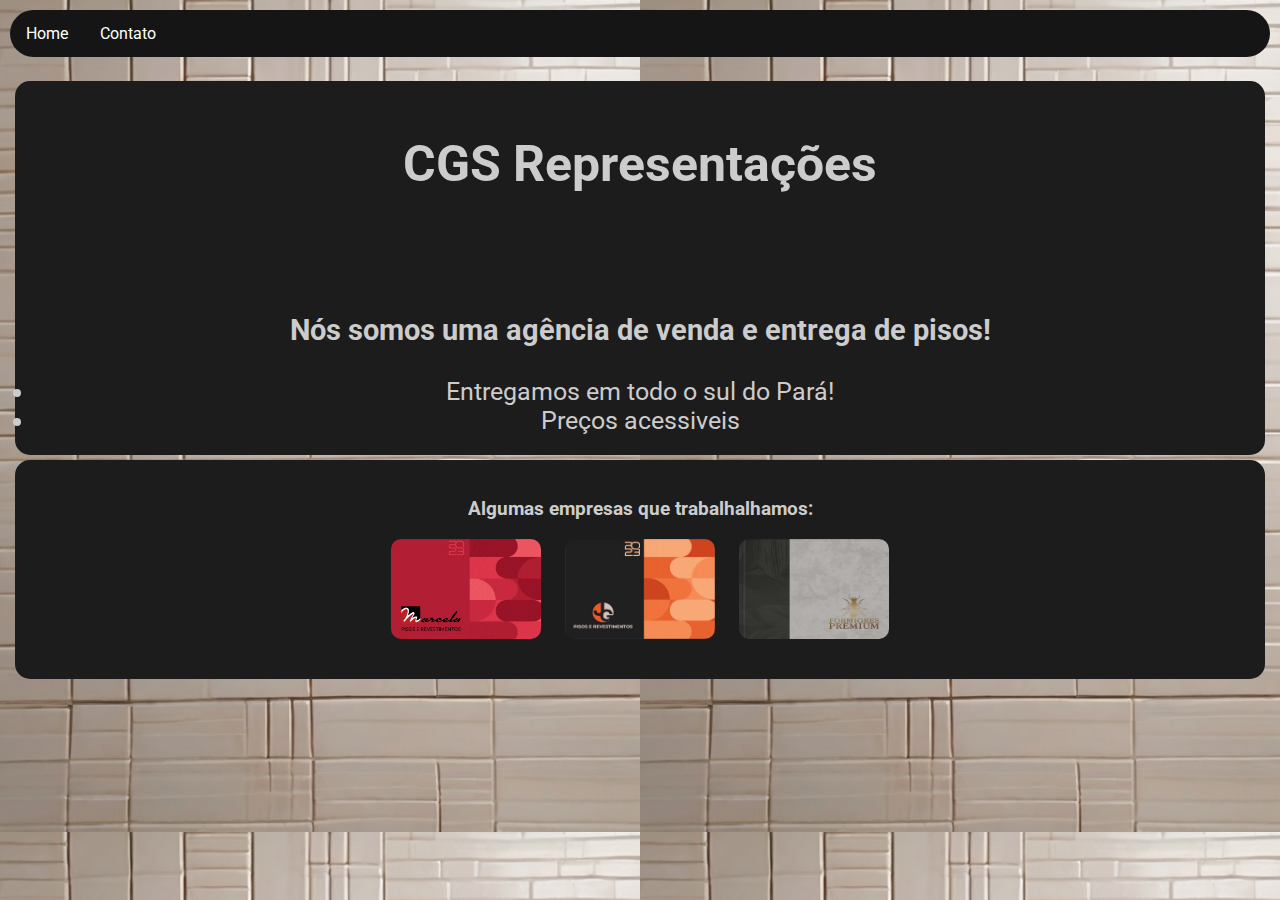
<file: index.html>
<!DOCTYPE html>
<html lang="pt-br">
<head>
    <meta charset="UTF-8">
    <meta name="viewport" content="width=device-width, initial-scale=1.0">
    <title>CGS Representações</title>
    <link rel="stylesheet" href="./style.css">
</head>
<body>
    <div class="container">
        <div class="bar">
          <ul>
            <li><a href="./index.html">Home</a></li>
            <li><a href="https://wa.me/17981361713">Contato</a></li>
        </div>
        <br>
        <div class="cont">
            <h1 id="titulo">CGS Representações</h1>
            
            <br><br>
            <h3>Nós somos uma agência de venda e entrega de pisos!</h3>
            <li>Entregamos em todo o sul do Pará!</li>
            <li>Preços acessiveis</li>
            
        </div>
        <div class="empresas">
            <ul>
              <h3>Algumas empresas que trabalhalhamos:</h3>
                
                <li><a href="./Marcela.html"><img src="./fotos/marcela.png" alt="Marcela" id="formigres"></a></li>
              
                <li><a href="./Jg.html"><img src="./fotos/JG.png" alt="JG" id="formigres"></a></li>
                
                <li><a href="./formigres.html"><img src="./fotos/formigres.png" alt="Formigres" id="formigres"></a></li>
            </ul>
        </div>
        <div class="formigres">
          
        </div>
      </div>
</body>
</html>
</file>
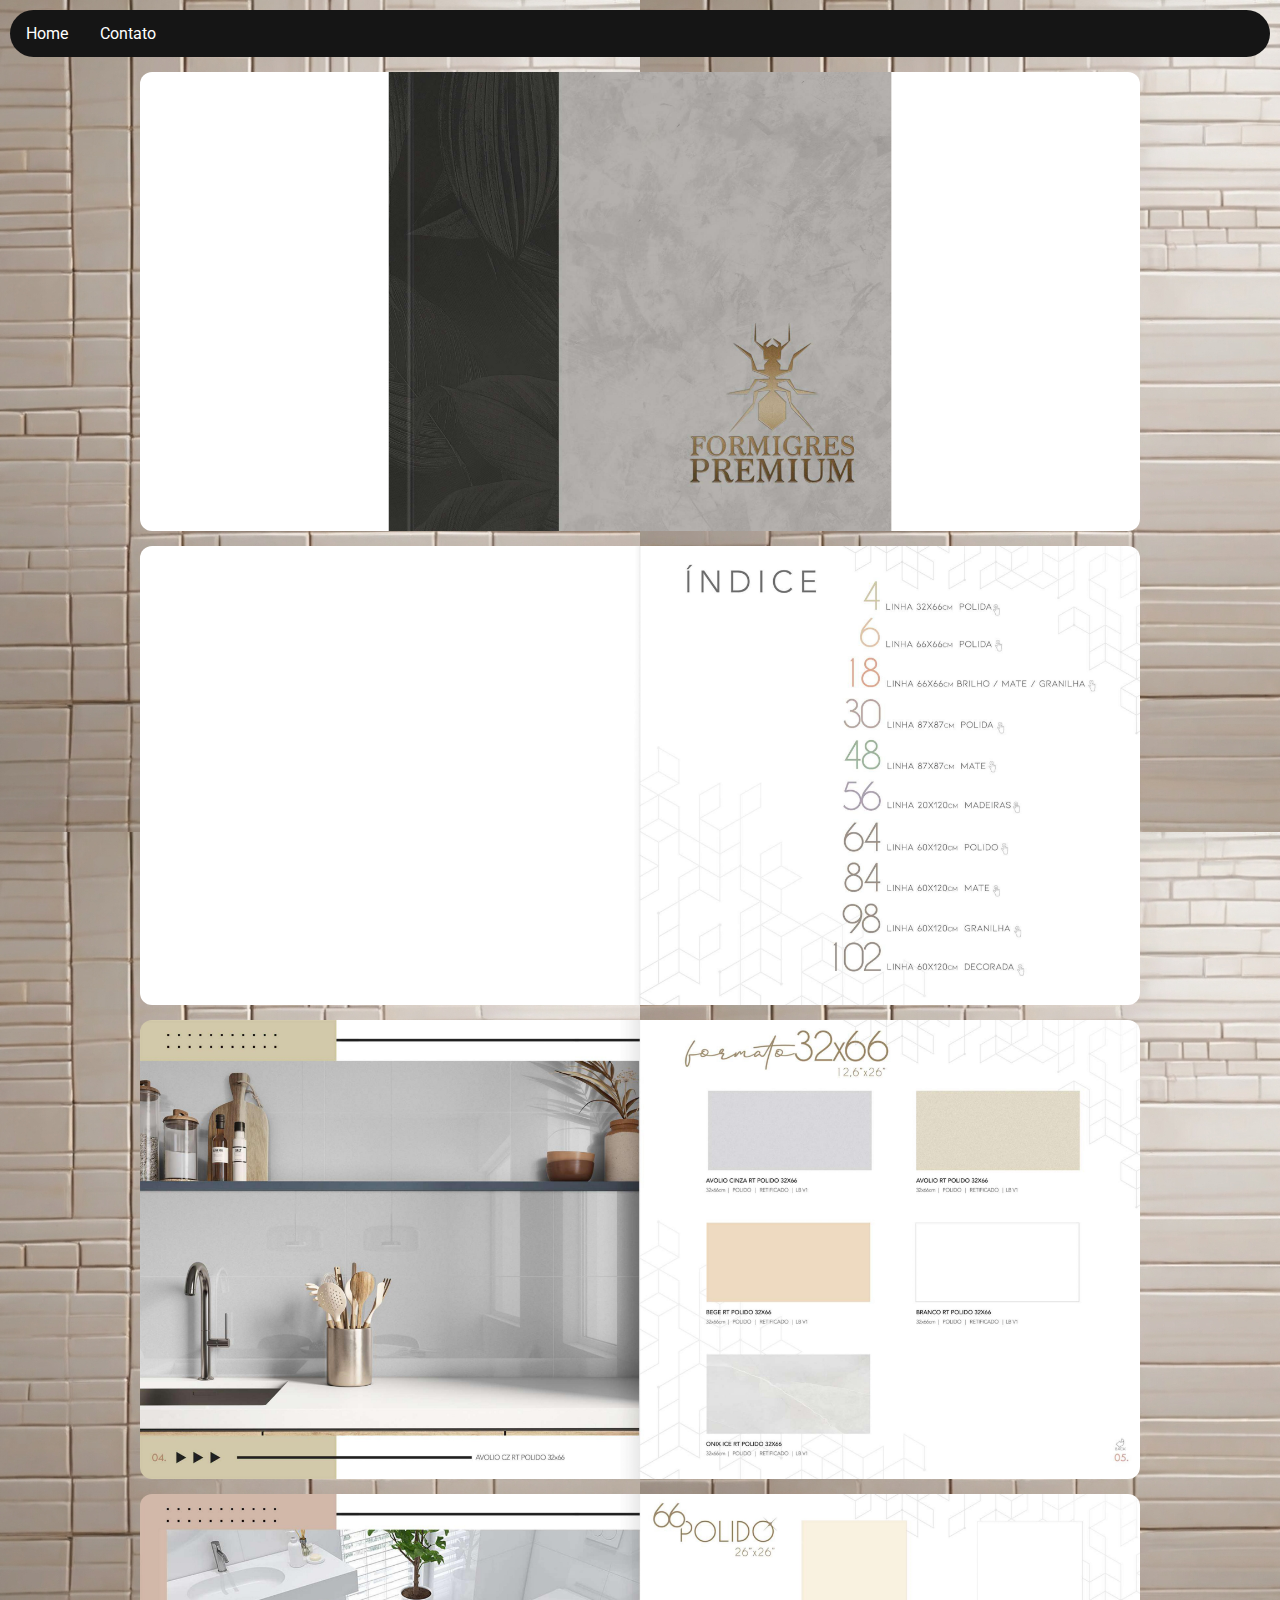
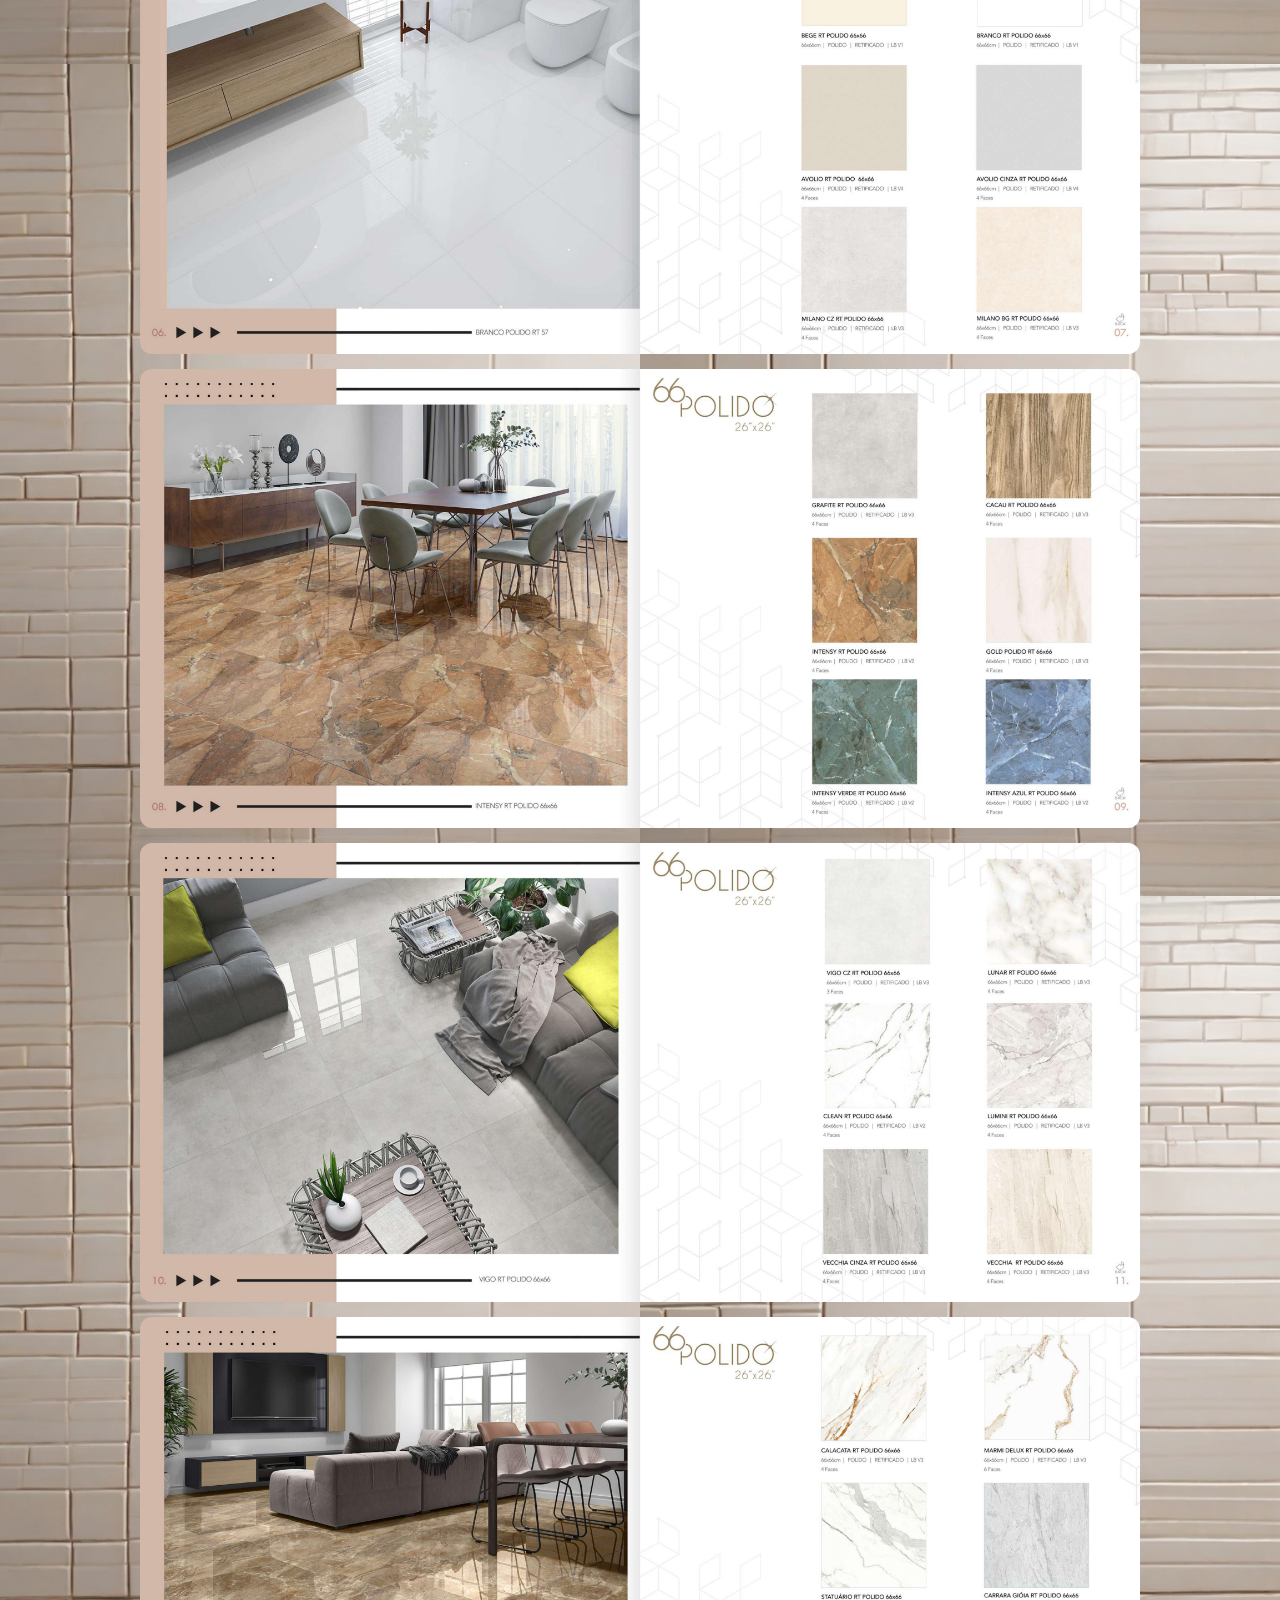
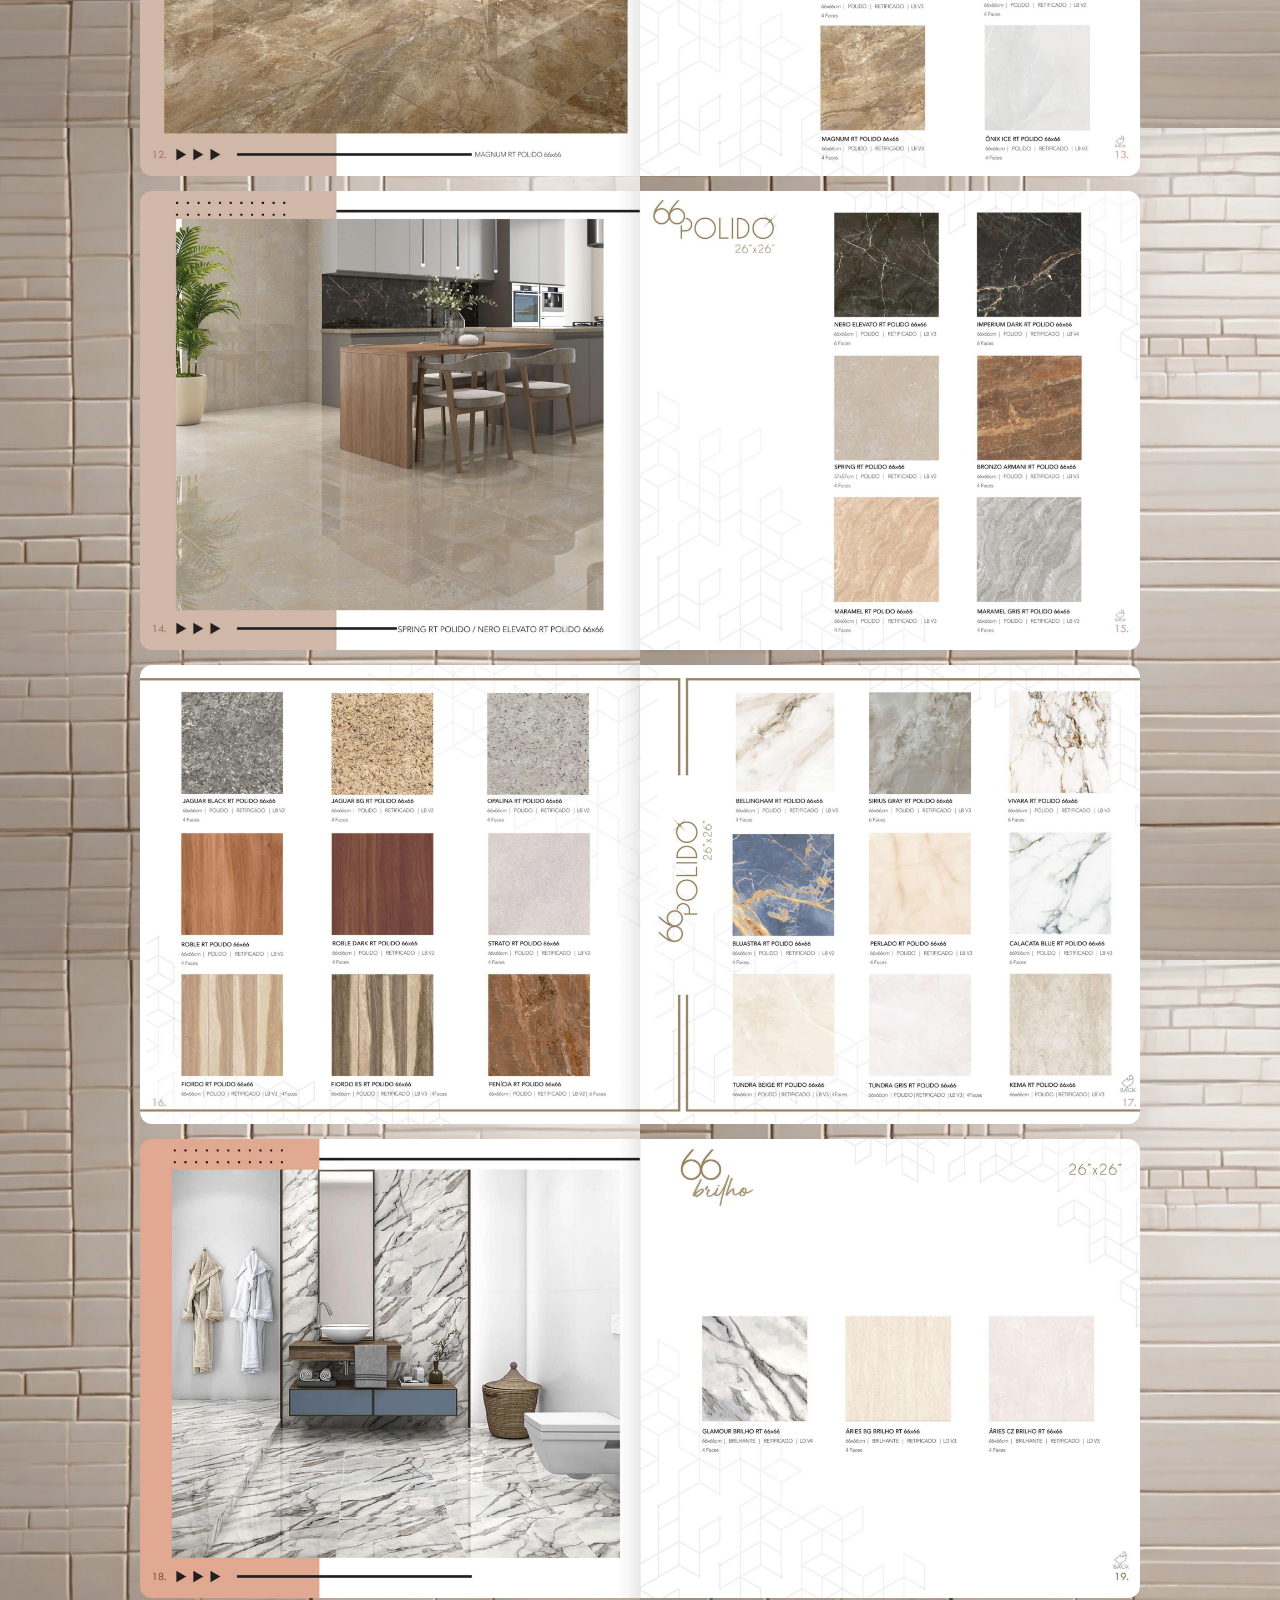
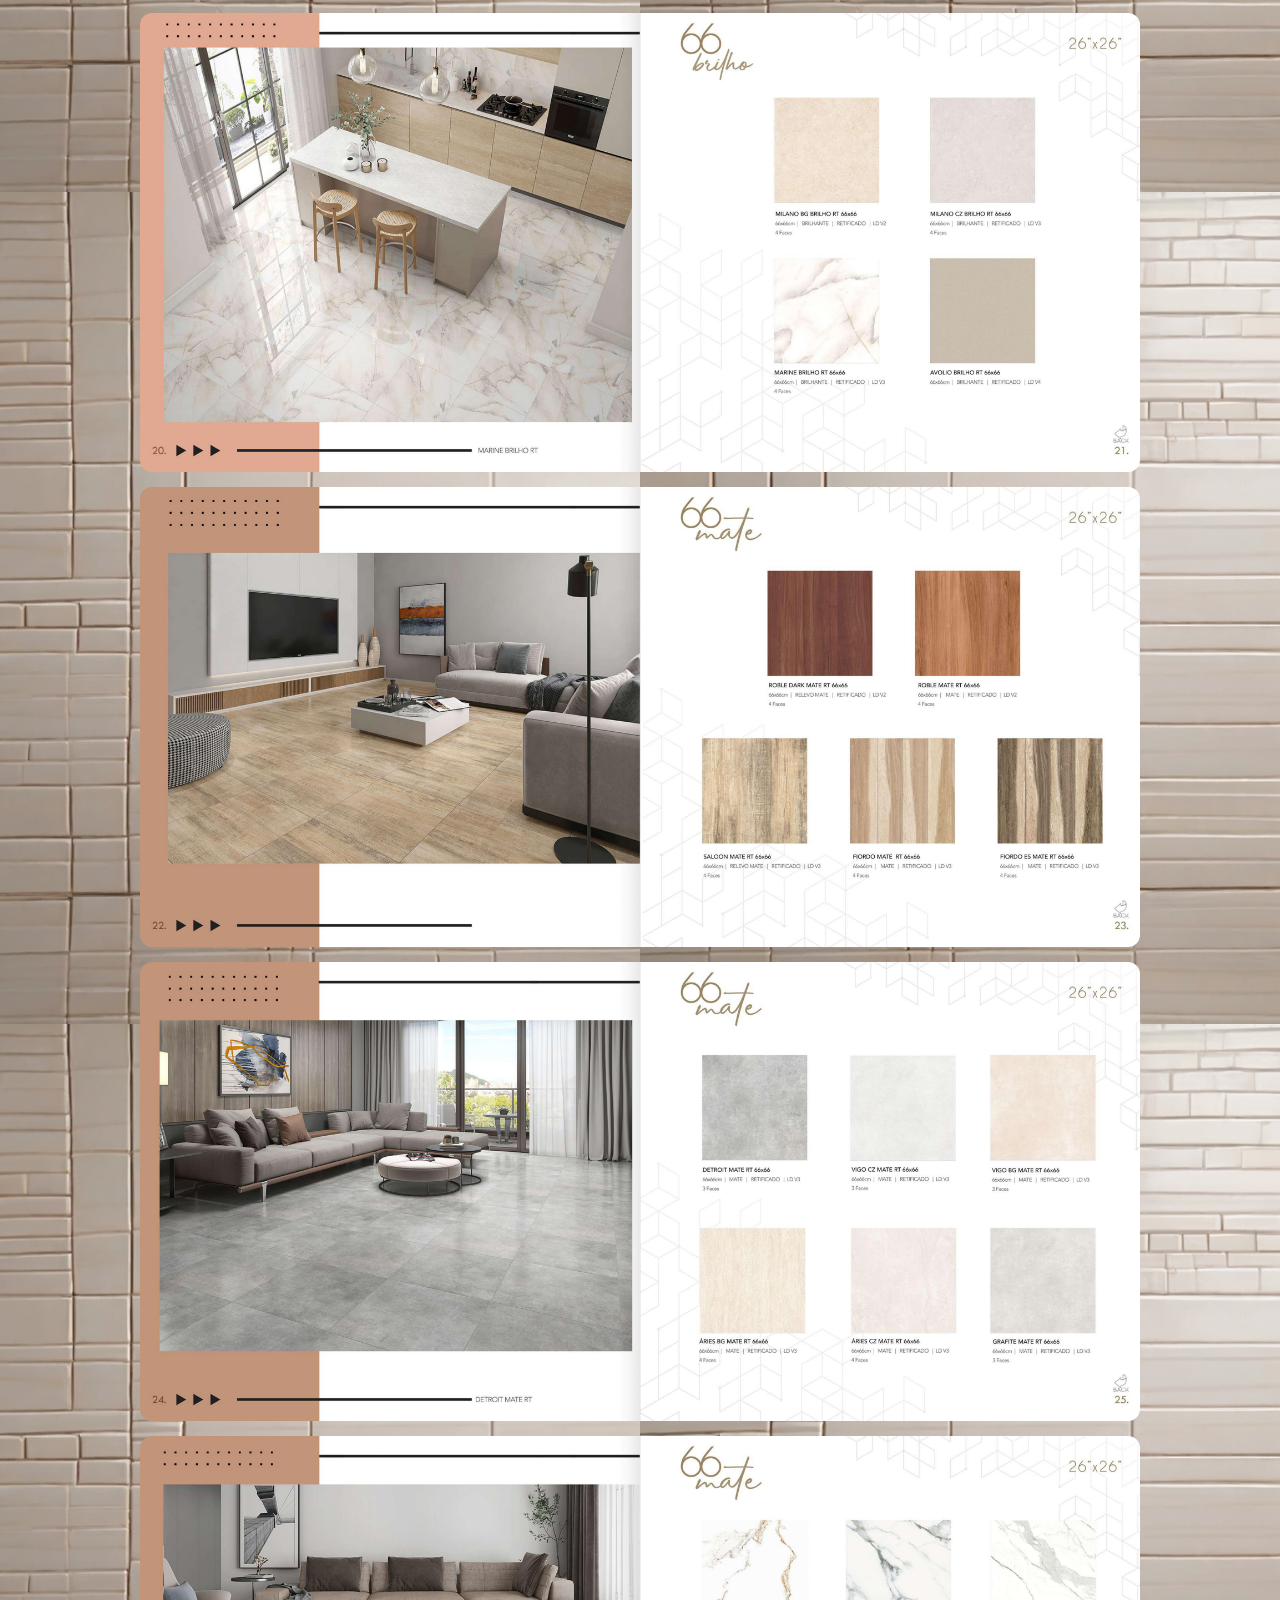
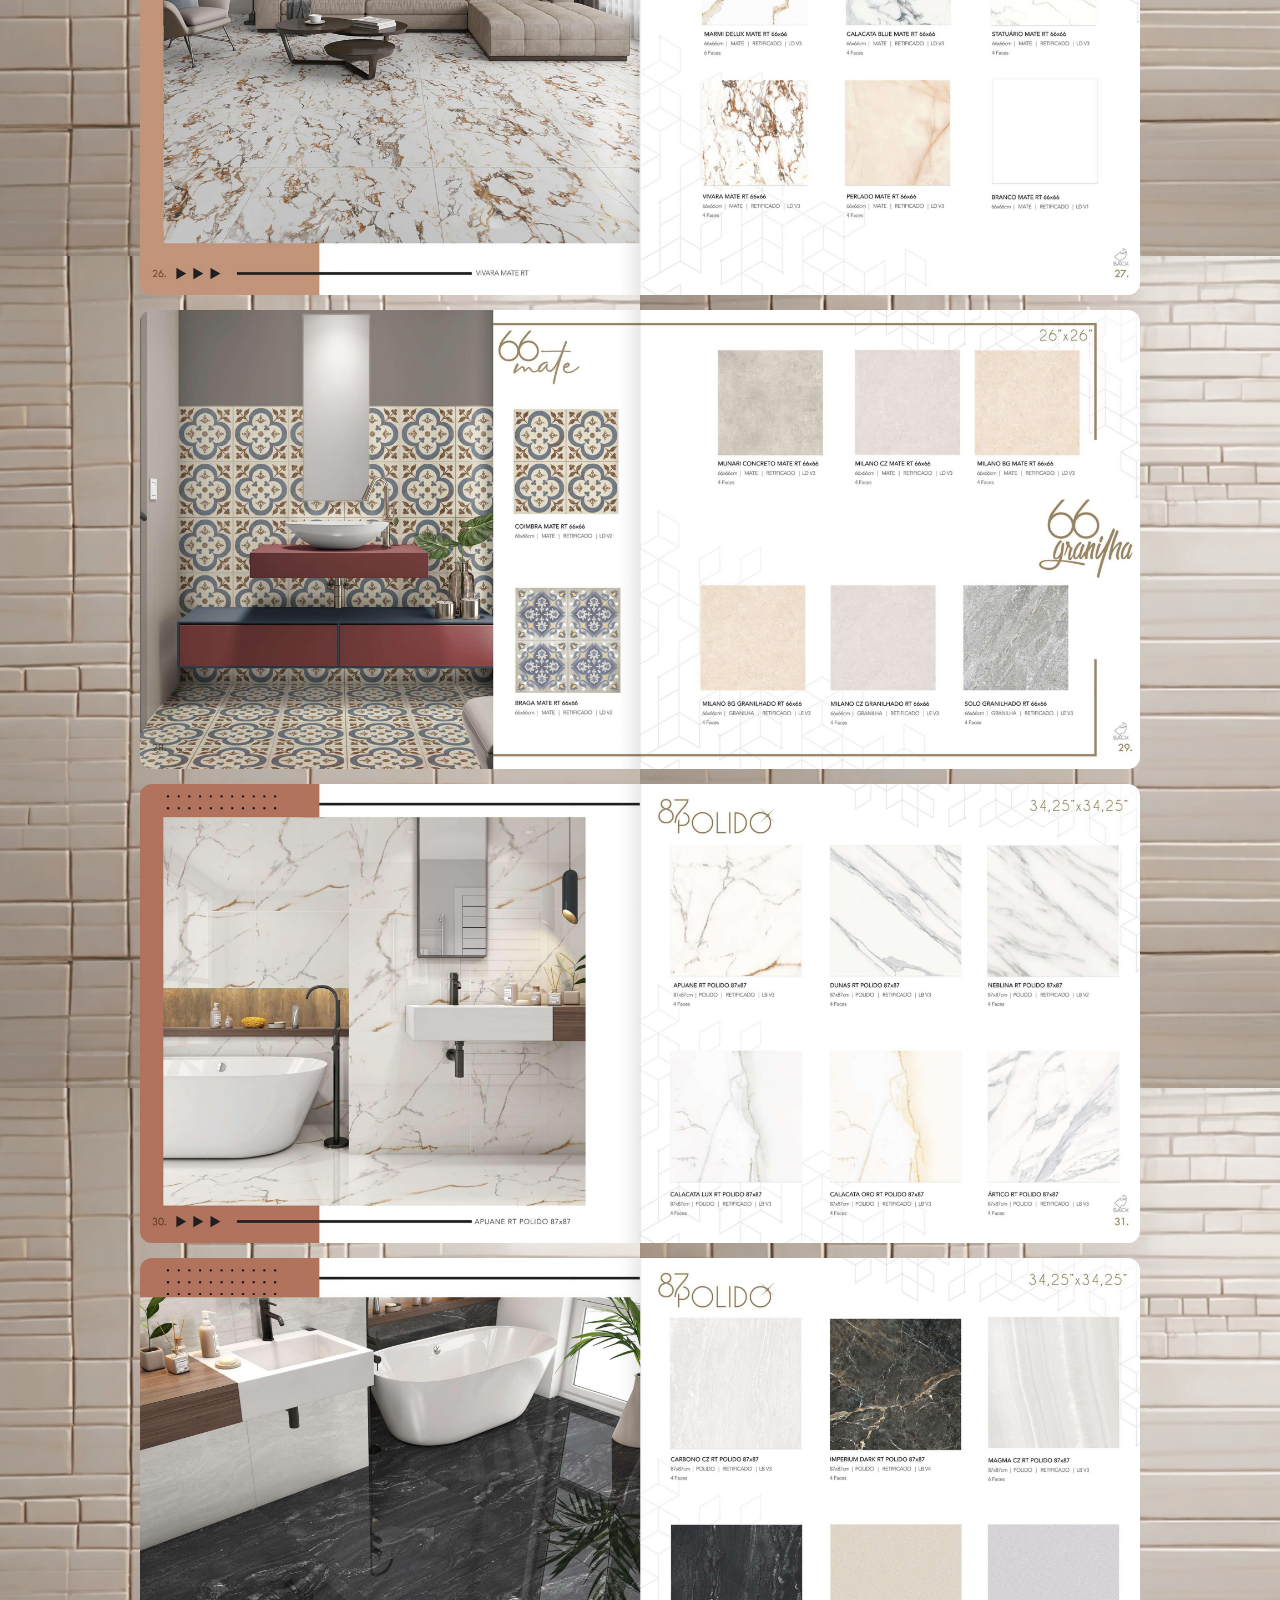
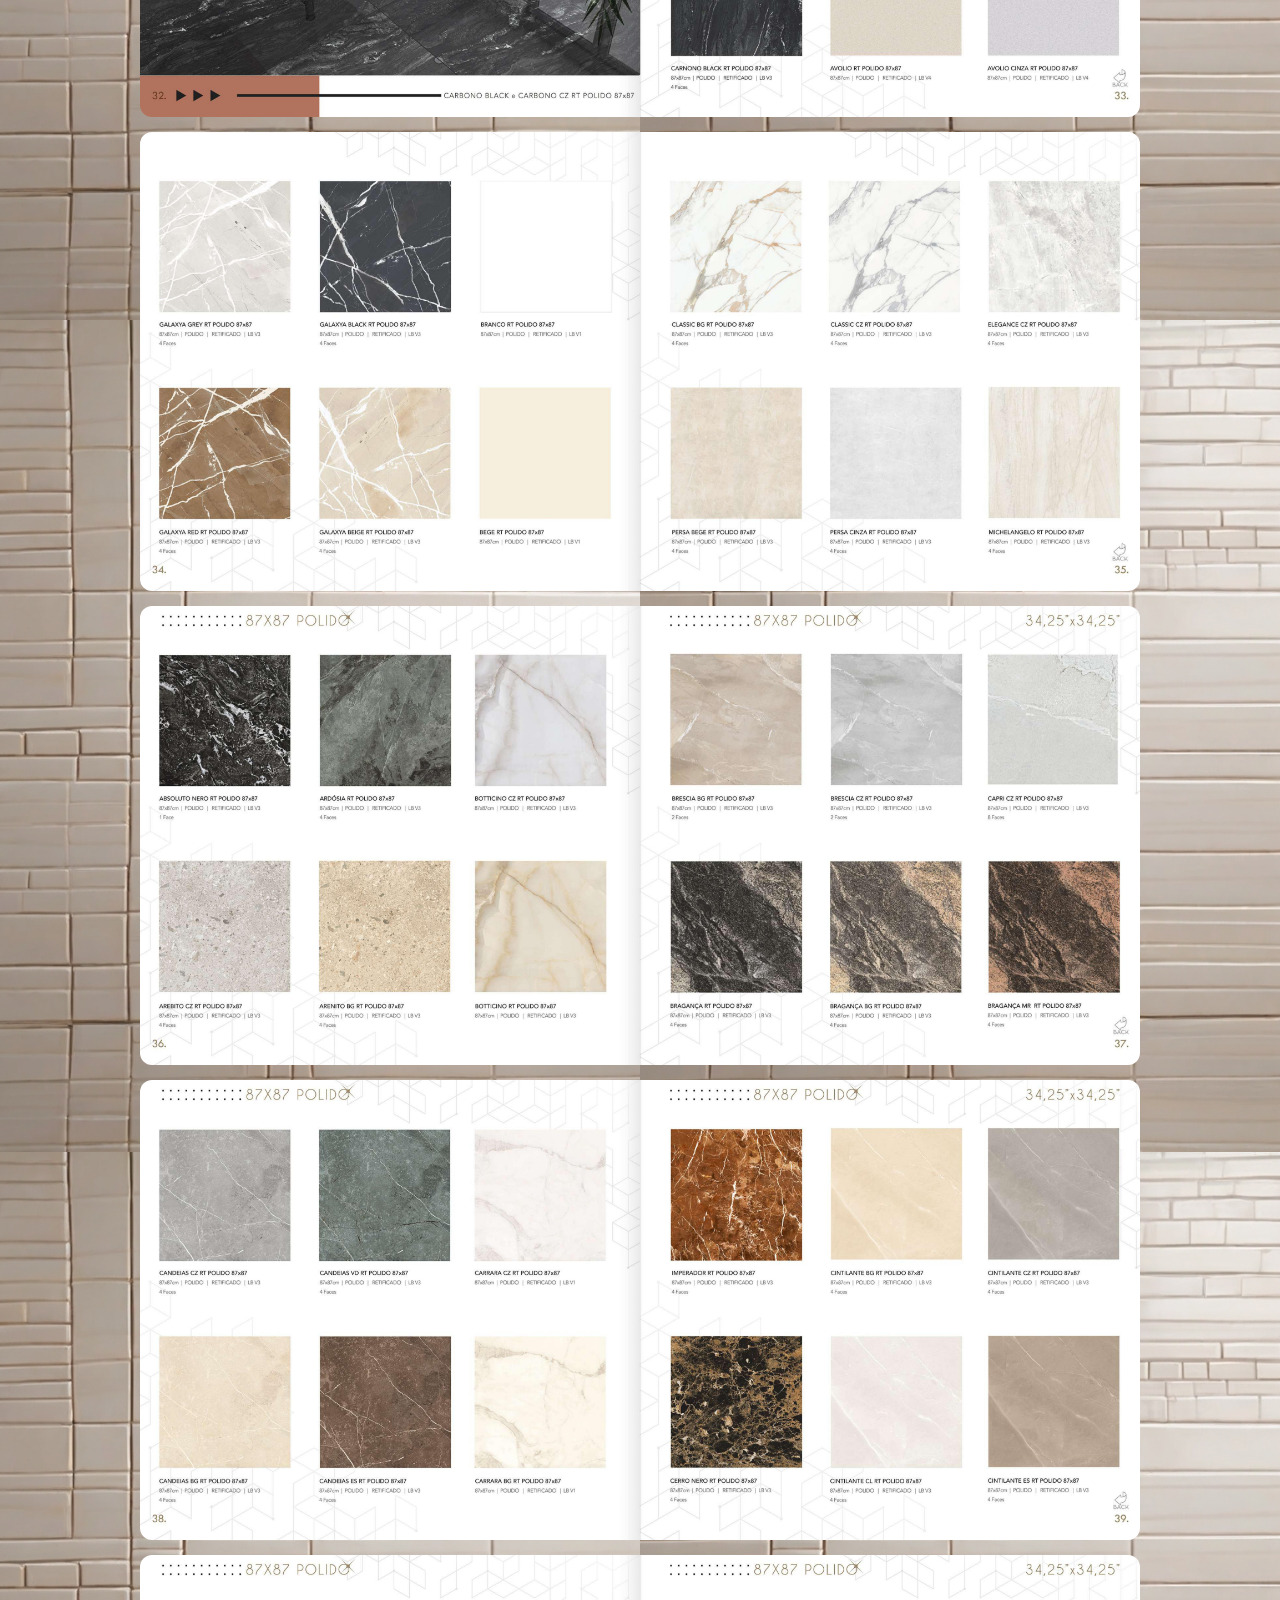
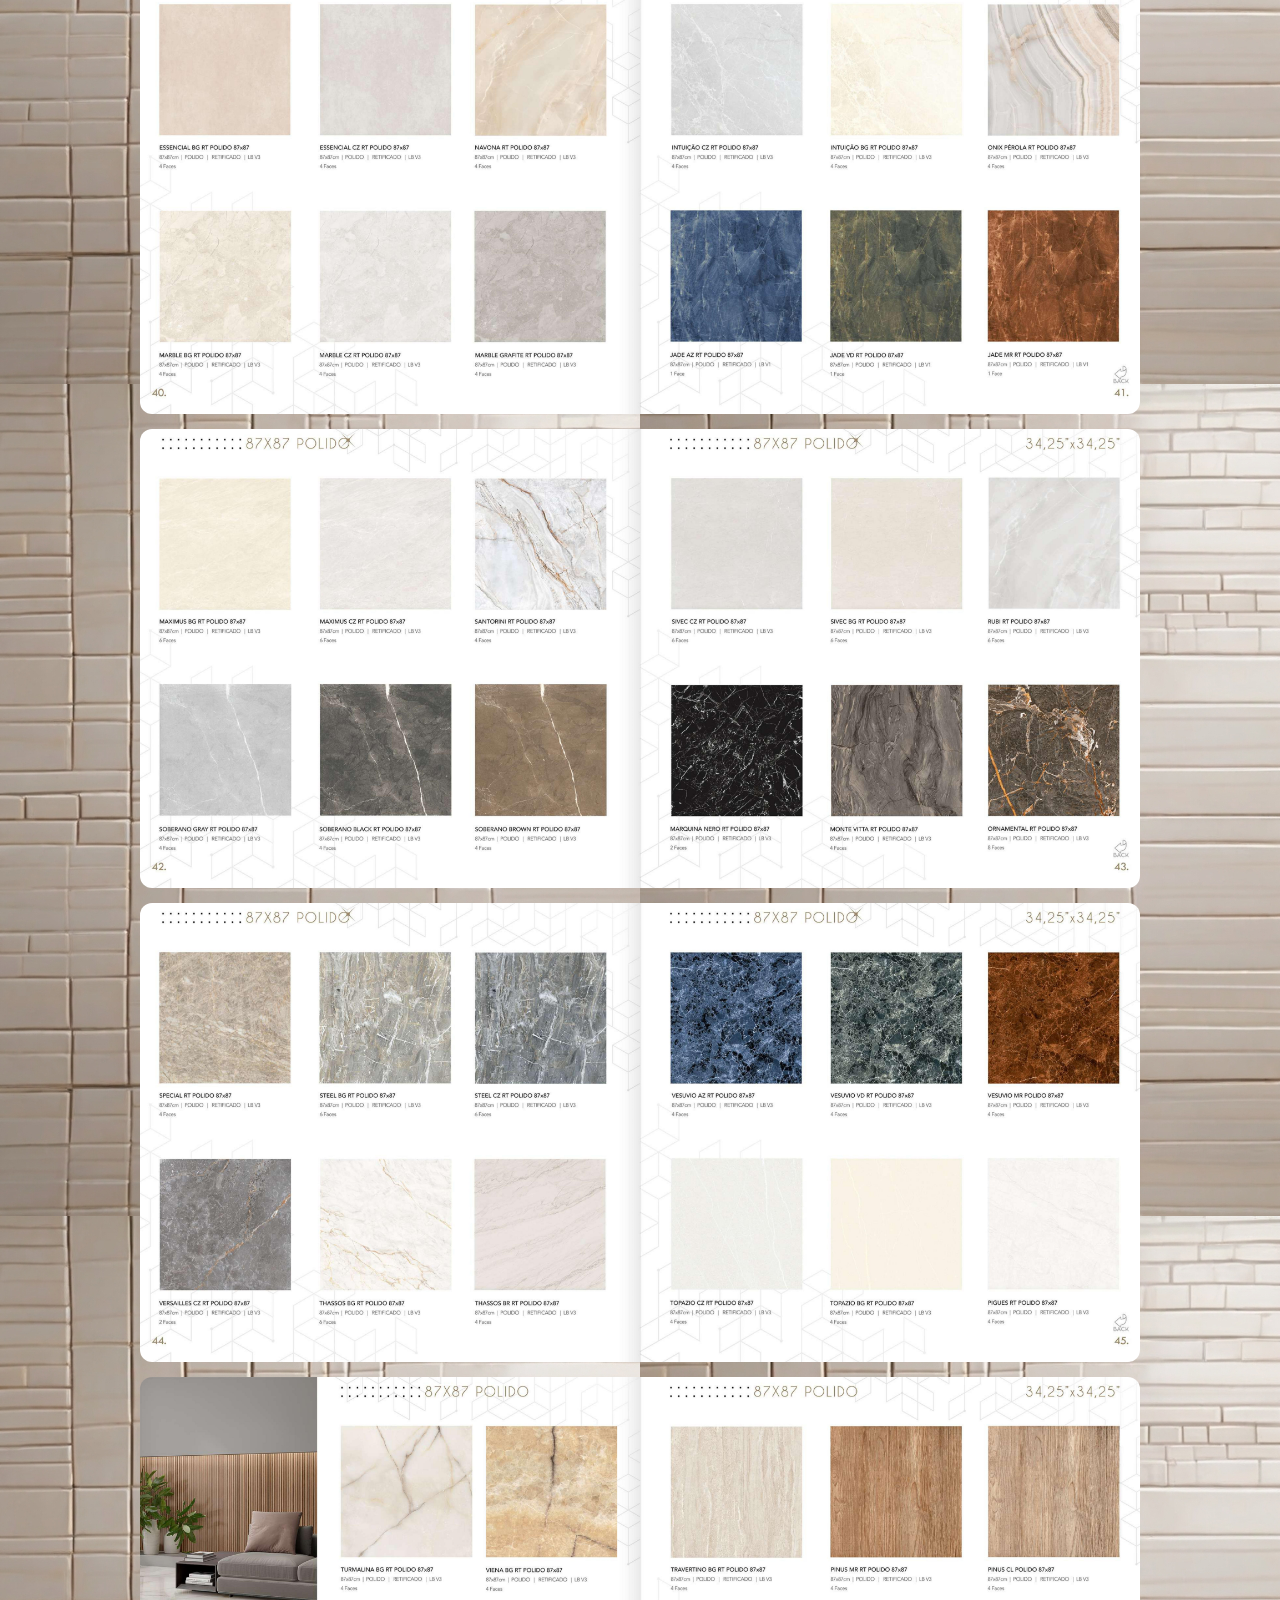
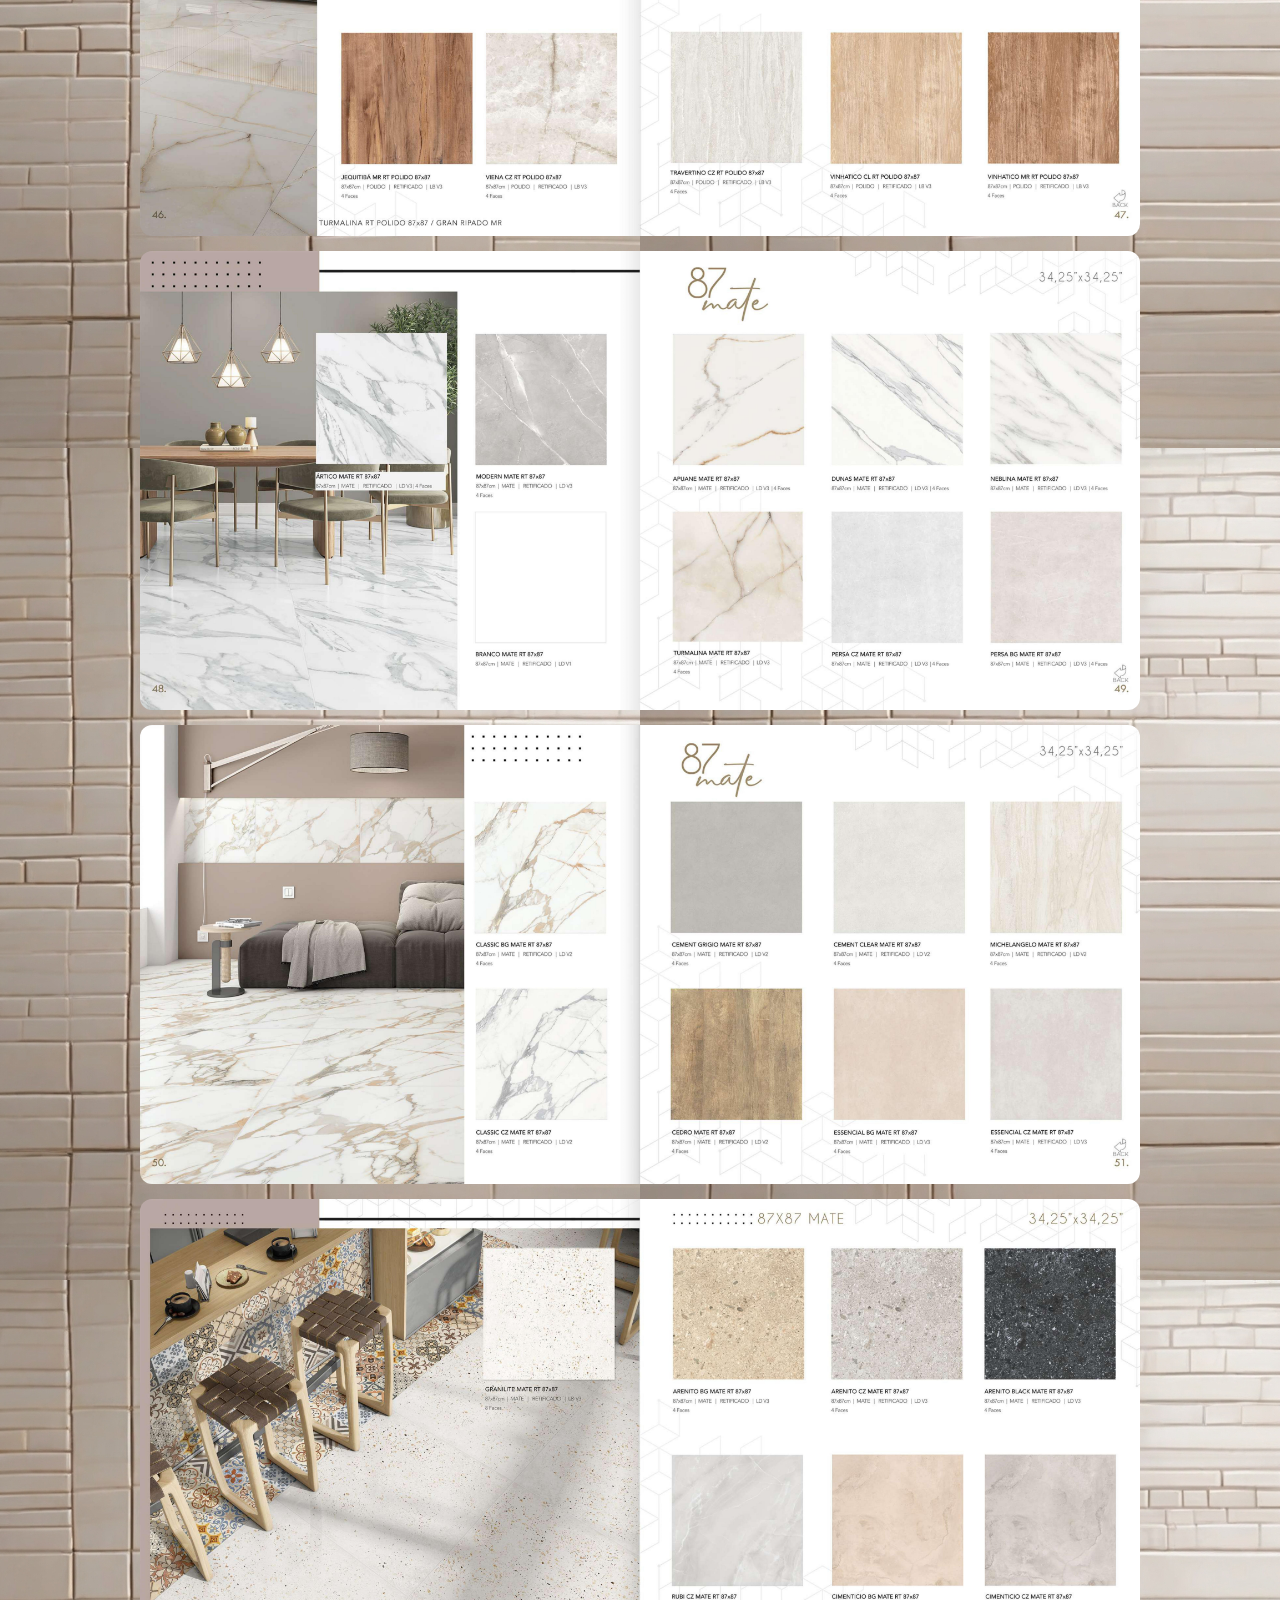
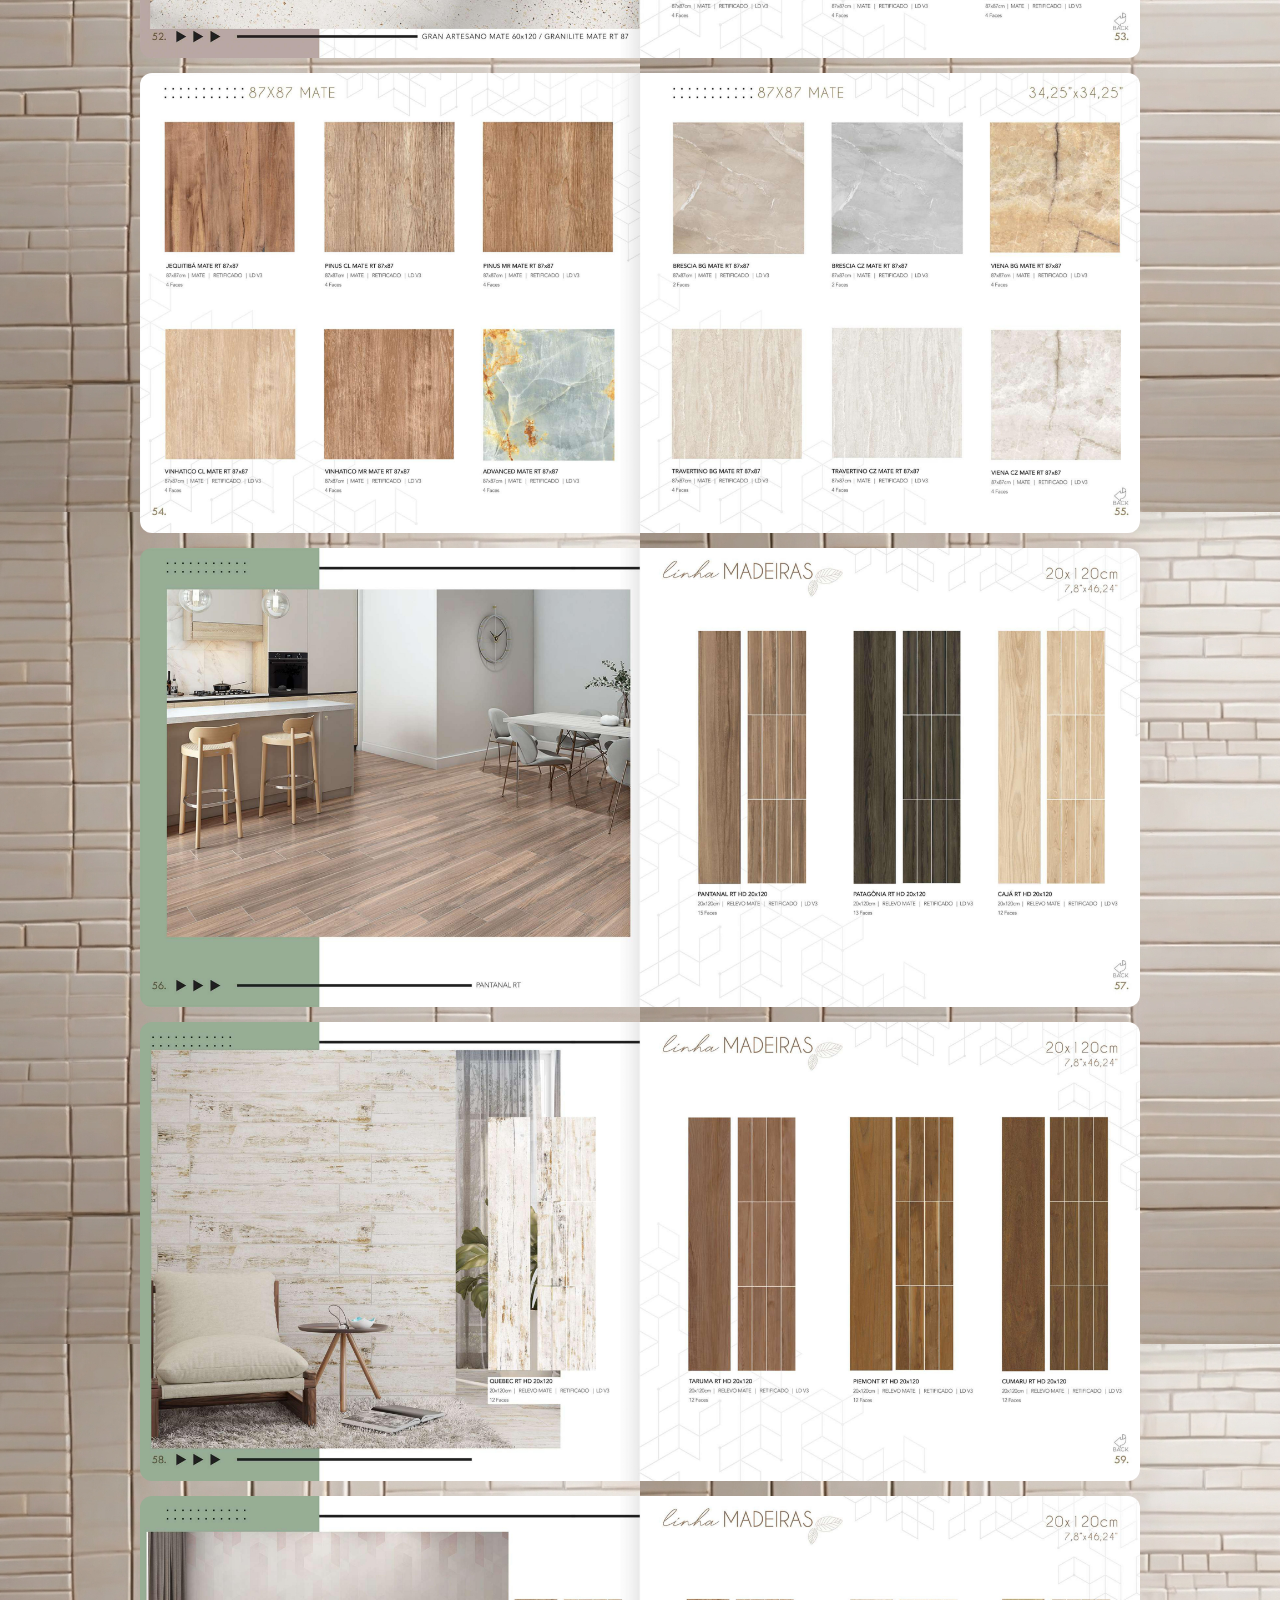
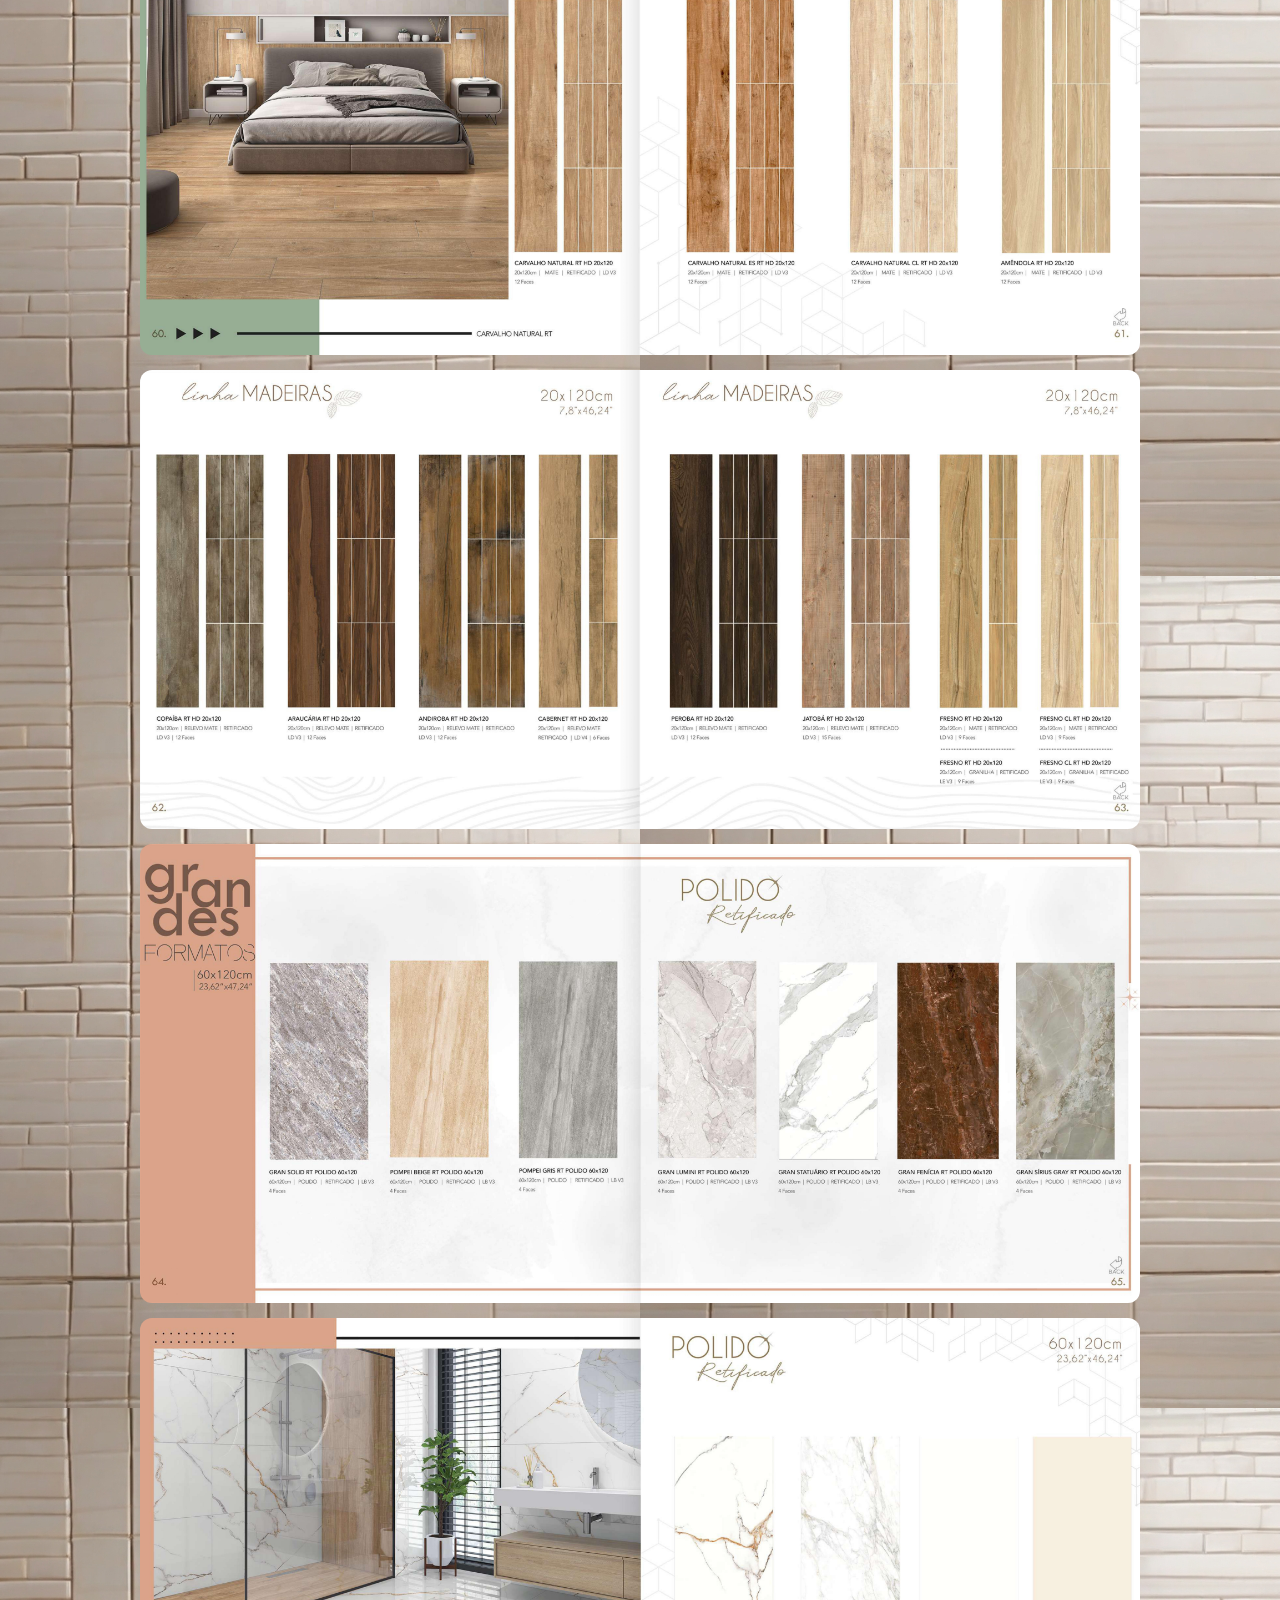
<file: formigres.html>
<!DOCTYPE html>
<html lang="pt-br">
<head>
    <meta charset="UTF-8">
    <meta name="viewport" content="width=device-width, initial-scale=1.0">
    <title>Formigres Premium</title>
    <link rel="stylesheet" href="./style.css">
</head>
<body>
    <div class="container">
        <div class="bar">
          <ul>
            <li><a href="./index.html">Home</a></li>
            <li><a href="https://wa.me/17981361713">Contato</a></li>
        </div>
        <div class="principal-for">
            <img src="./fotos/fotos-formigres/0001.jpg" alt="" id="for">
            <img src="./fotos/fotos-formigres/0002.jpg" alt="" id="for">
            <img src="./fotos/fotos-formigres/0003.jpg" alt="" id="for">
            <img src="./fotos/fotos-formigres/0004.jpg" alt="" id="for">
            <img src="./fotos/fotos-formigres/0005.jpg" alt="" id="for">
            <img src="./fotos/fotos-formigres/0006.jpg" alt="" id="for">
            <img src="./fotos/fotos-formigres/0007.jpg" alt="" id="for">
            <img src="./fotos/fotos-formigres/0008.jpg" alt="" id="for">
            <img src="./fotos/fotos-formigres/0009.jpg" alt="" id="for">
            <img src="./fotos/fotos-formigres/0010.jpg" alt="" id="for">
            <img src="./fotos/fotos-formigres/0011.jpg" alt="" id="for">
            <img src="./fotos/fotos-formigres/0012.jpg" alt="" id="for">
            <img src="./fotos/fotos-formigres/0013.jpg" alt="" id="for">
            <img src="./fotos/fotos-formigres/0014.jpg" alt="" id="for">
            <img src="./fotos/fotos-formigres/0015.jpg" alt="" id="for">
            <img src="./fotos/fotos-formigres/0016.jpg" alt="" id="for">
            <img src="./fotos/fotos-formigres/0017.jpg" alt="" id="for">
            <img src="./fotos/fotos-formigres/0018.jpg" alt="" id="for">
            <img src="./fotos/fotos-formigres/0019.jpg" alt="" id="for">
            <img src="./fotos/fotos-formigres/0020.jpg" alt="" id="for">
            <img src="./fotos/fotos-formigres/0021.jpg" alt="" id="for">
            <img src="./fotos/fotos-formigres/0022.jpg" alt="" id="for">
            <img src="./fotos/fotos-formigres/0023.jpg" alt="" id="for">
            <img src="./fotos/fotos-formigres/0024.jpg" alt="" id="for">
            <img src="./fotos/fotos-formigres/0025.jpg" alt="" id="for">
            <img src="./fotos/fotos-formigres/0026.jpg" alt="" id="for">
            <img src="./fotos/fotos-formigres/0027.jpg" alt="" id="for">
            <img src="./fotos/fotos-formigres/0028.jpg" alt="" id="for">
            <img src="./fotos/fotos-formigres/0029.jpg" alt="" id="for">
            <img src="./fotos/fotos-formigres/0030.jpg" alt="" id="for">
            <img src="./fotos/fotos-formigres/0031.jpg" alt="" id="for">
            <img src="./fotos/fotos-formigres/0032.jpg" alt="" id="for">
            <img src="./fotos/fotos-formigres/0033.jpg" alt="" id="for">
            <img src="./fotos/fotos-formigres/0034.jpg" alt="" id="for">
            <img src="./fotos/fotos-formigres/0035.jpg" alt="" id="for">
            <img src="./fotos/fotos-formigres/0036.jpg" alt="" id="for">
            <img src="./fotos/fotos-formigres/0037.jpg" alt="" id="for">
            <img src="./fotos/fotos-formigres/0038.jpg" alt="" id="for">
            <img src="./fotos/fotos-formigres/0039.jpg" alt="" id="for">
            <img src="./fotos/fotos-formigres/0040.jpg" alt="" id="for">
            <img src="./fotos/fotos-formigres/0041.jpg" alt="" id="for">
            <img src="./fotos/fotos-formigres/0042.jpg" alt="" id="for">
            <img src="./fotos/fotos-formigres/0043.jpg" alt="" id="for">
            <img src="./fotos/fotos-formigres/0044.jpg" alt="" id="for">
            <img src="./fotos/fotos-formigres/0045.jpg" alt="" id="for">
            <img src="./fotos/fotos-formigres/0046.jpg" alt="" id="for">
            <img src="./fotos/fotos-formigres/0047.jpg" alt="" id="for">
            <img src="./fotos/fotos-formigres/0048.jpg" alt="" id="for">
            <img src="./fotos/fotos-formigres/0049.jpg" alt="" id="for">
            <img src="./fotos/fotos-formigres/0050.jpg" alt="" id="for">
            <img src="./fotos/fotos-formigres/0051.jpg" alt="" id="for">
            <img src="./fotos/fotos-formigres/0052.jpg" alt="" id="for">
            <img src="./fotos/fotos-formigres/0053.jpg" alt="" id="for">
            <img src="./fotos/fotos-formigres/0054.jpg" alt="" id="for">
            <img src="./fotos/fotos-formigres/0055.jpg" alt="" id="for">
            <img src="./fotos/fotos-formigres/0056.jpg" alt="" id="for">
            <img src="./fotos/fotos-formigres/0057.jpg" alt="" id="for">
        </div>

</body>
</html>
</file>
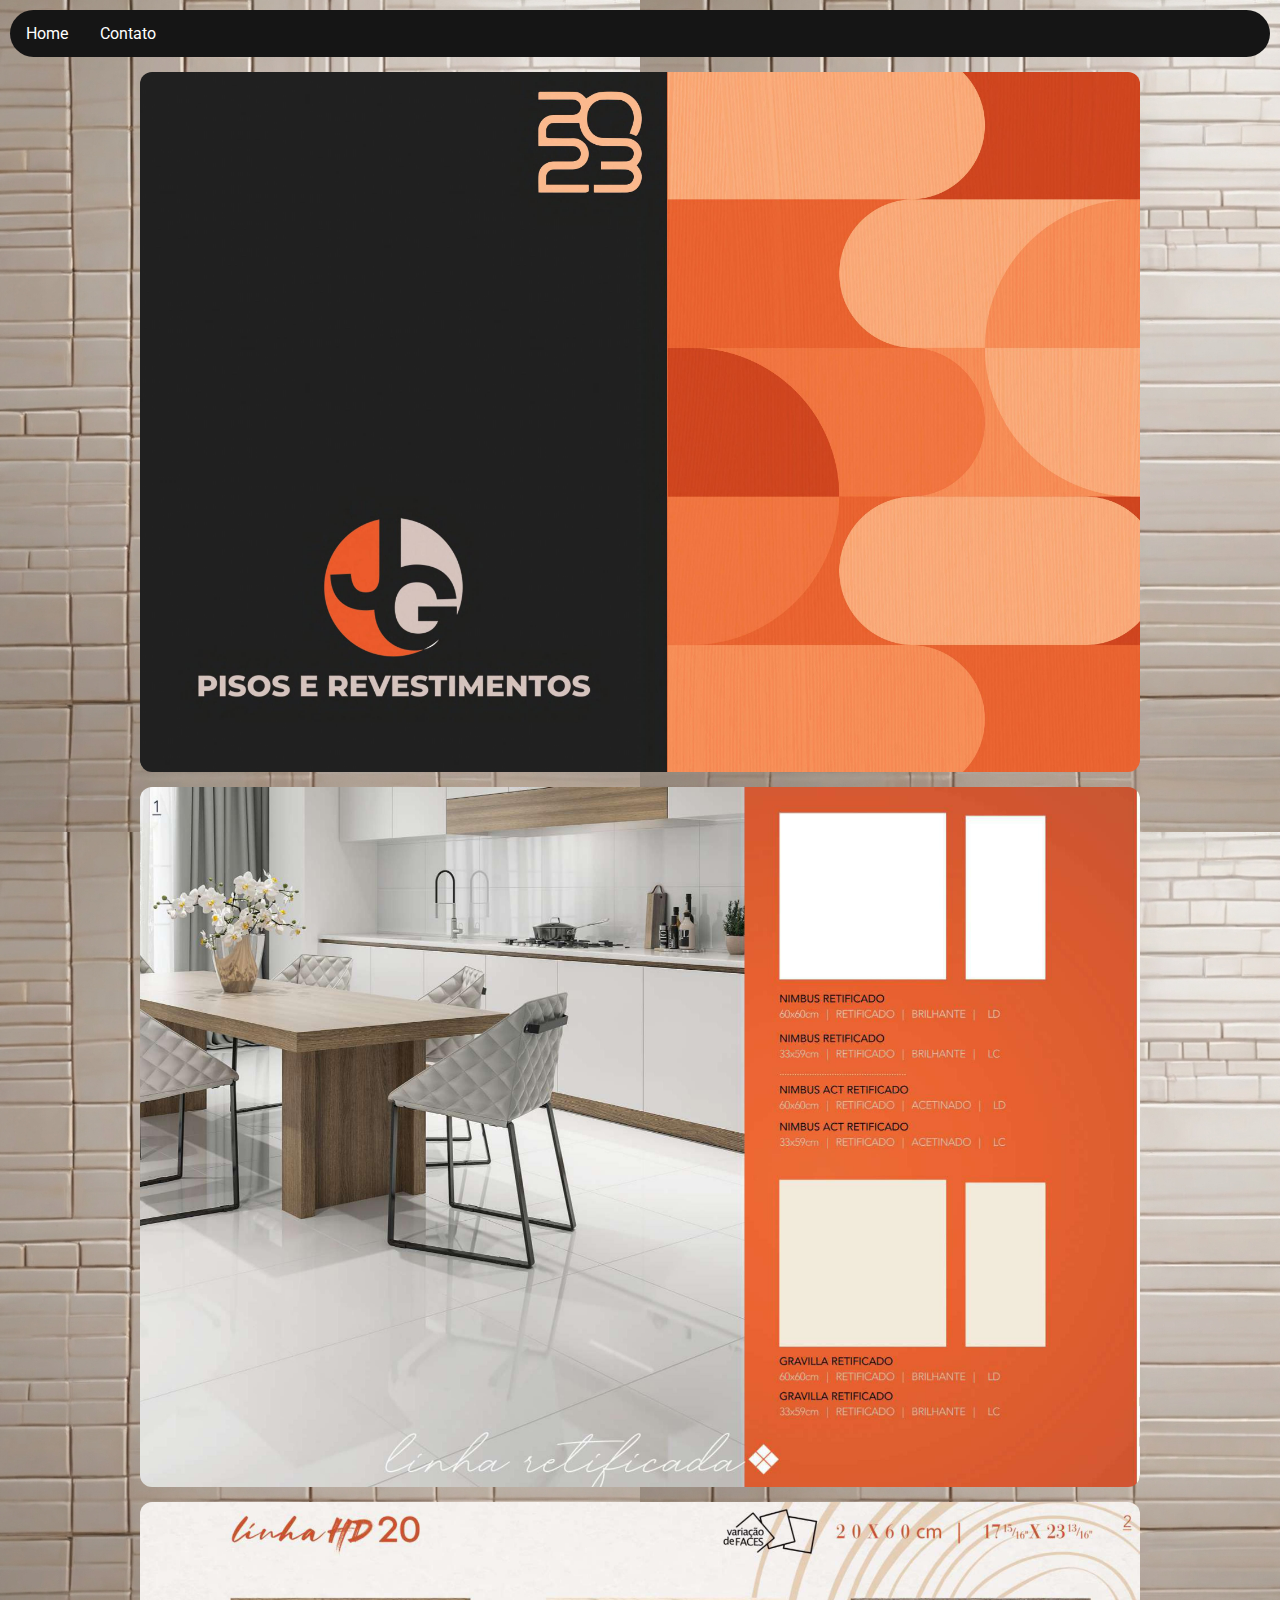
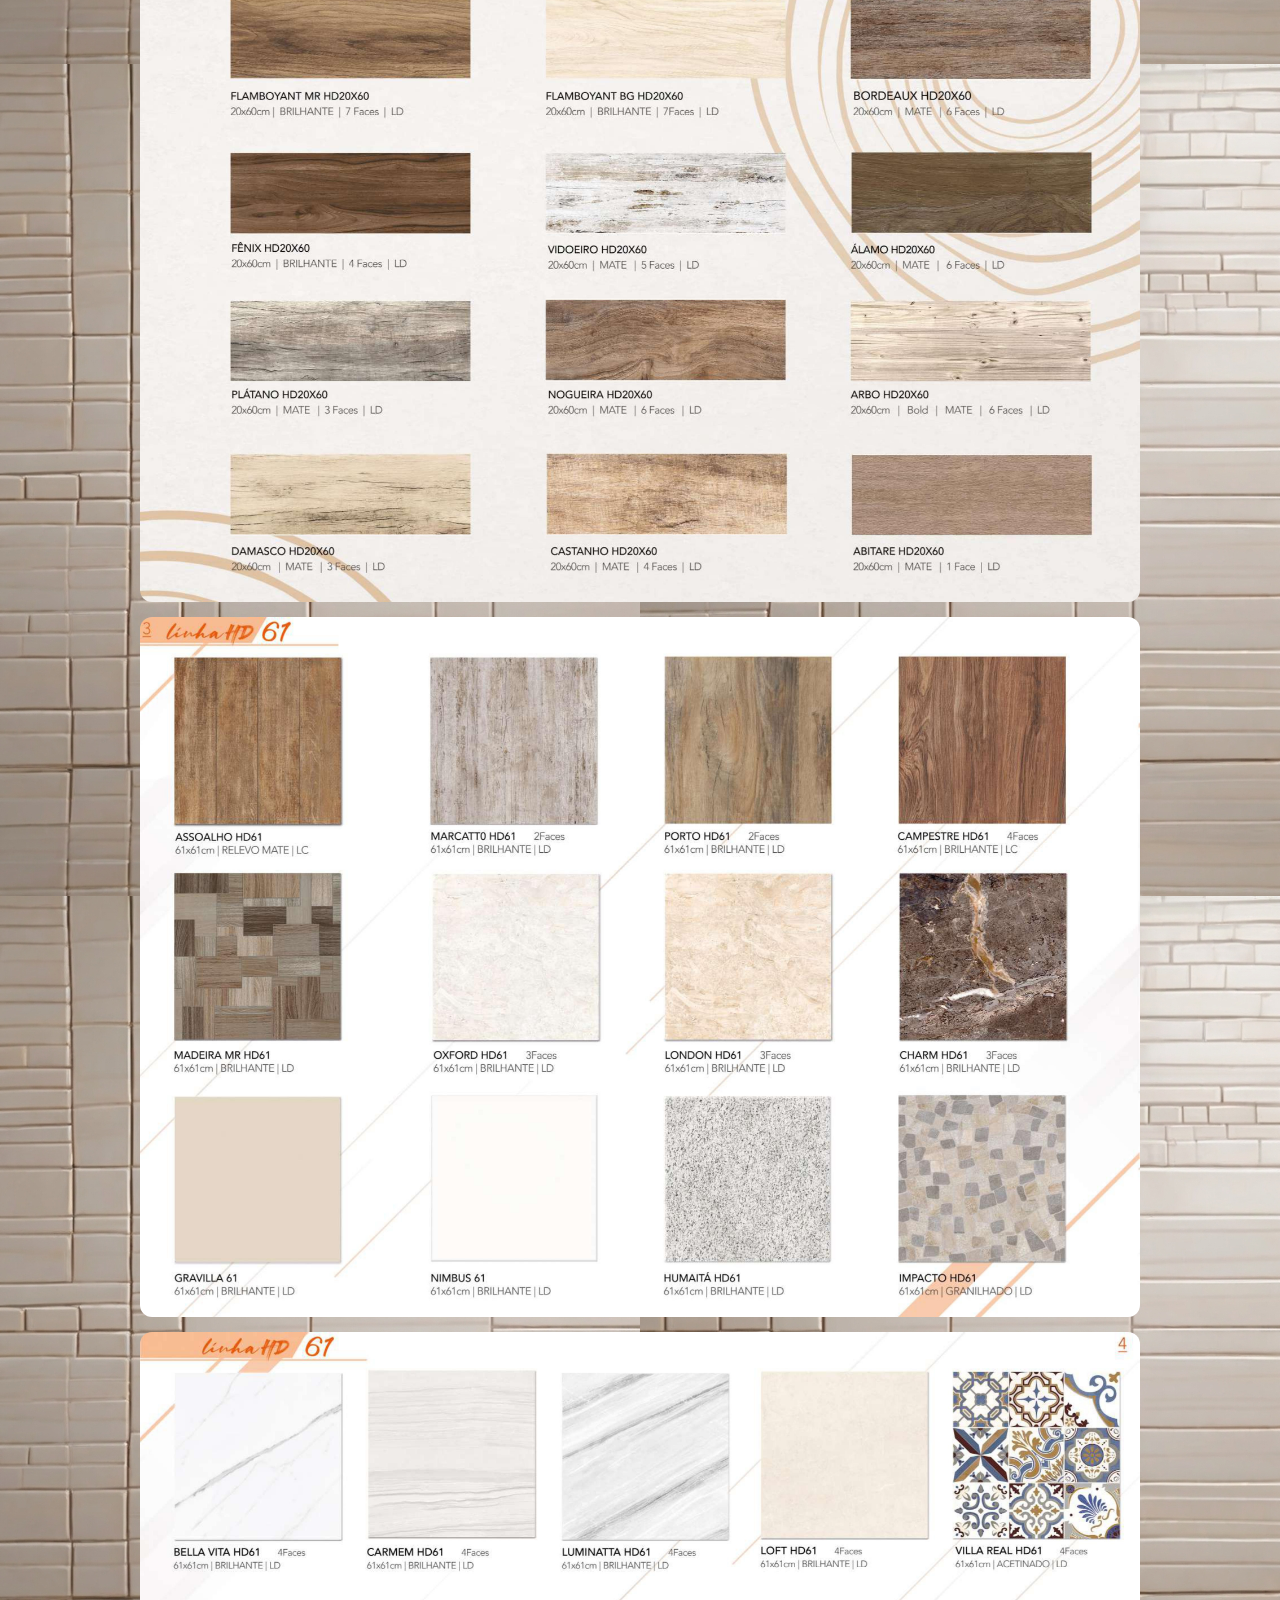
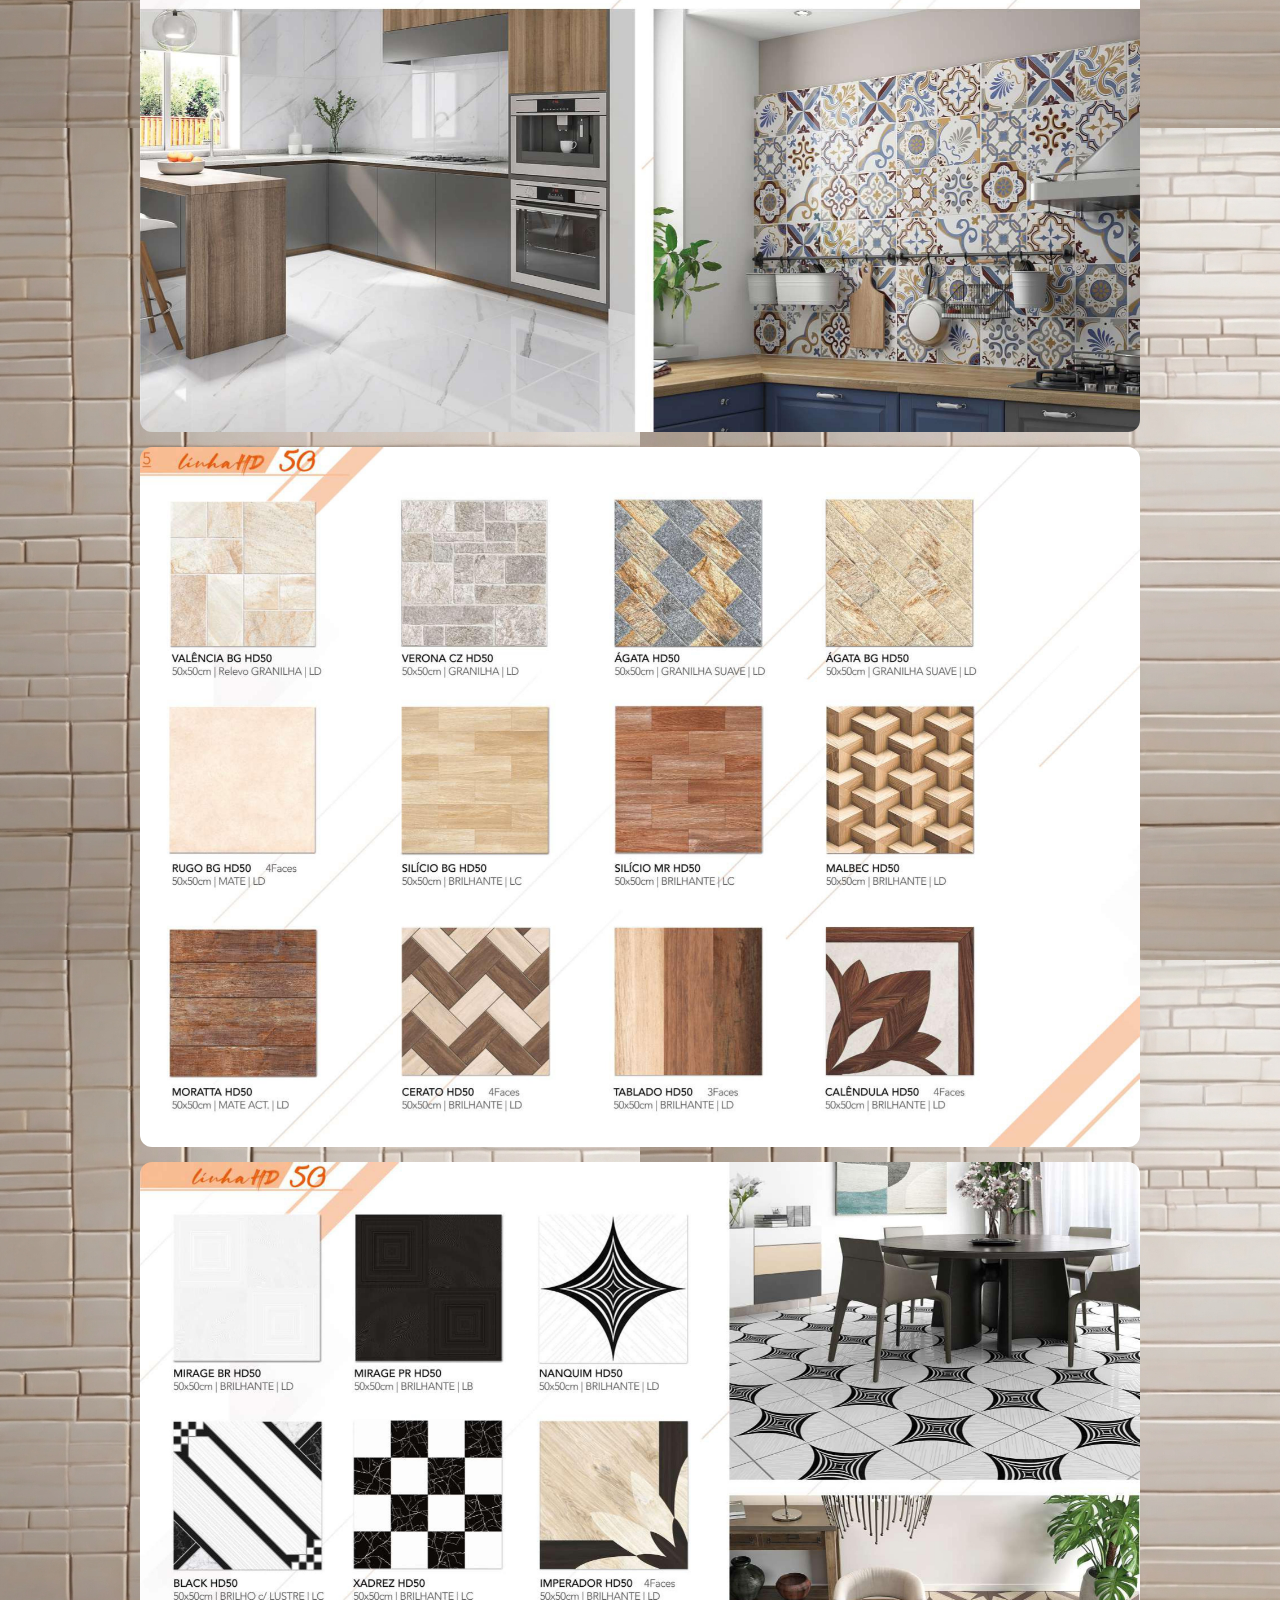
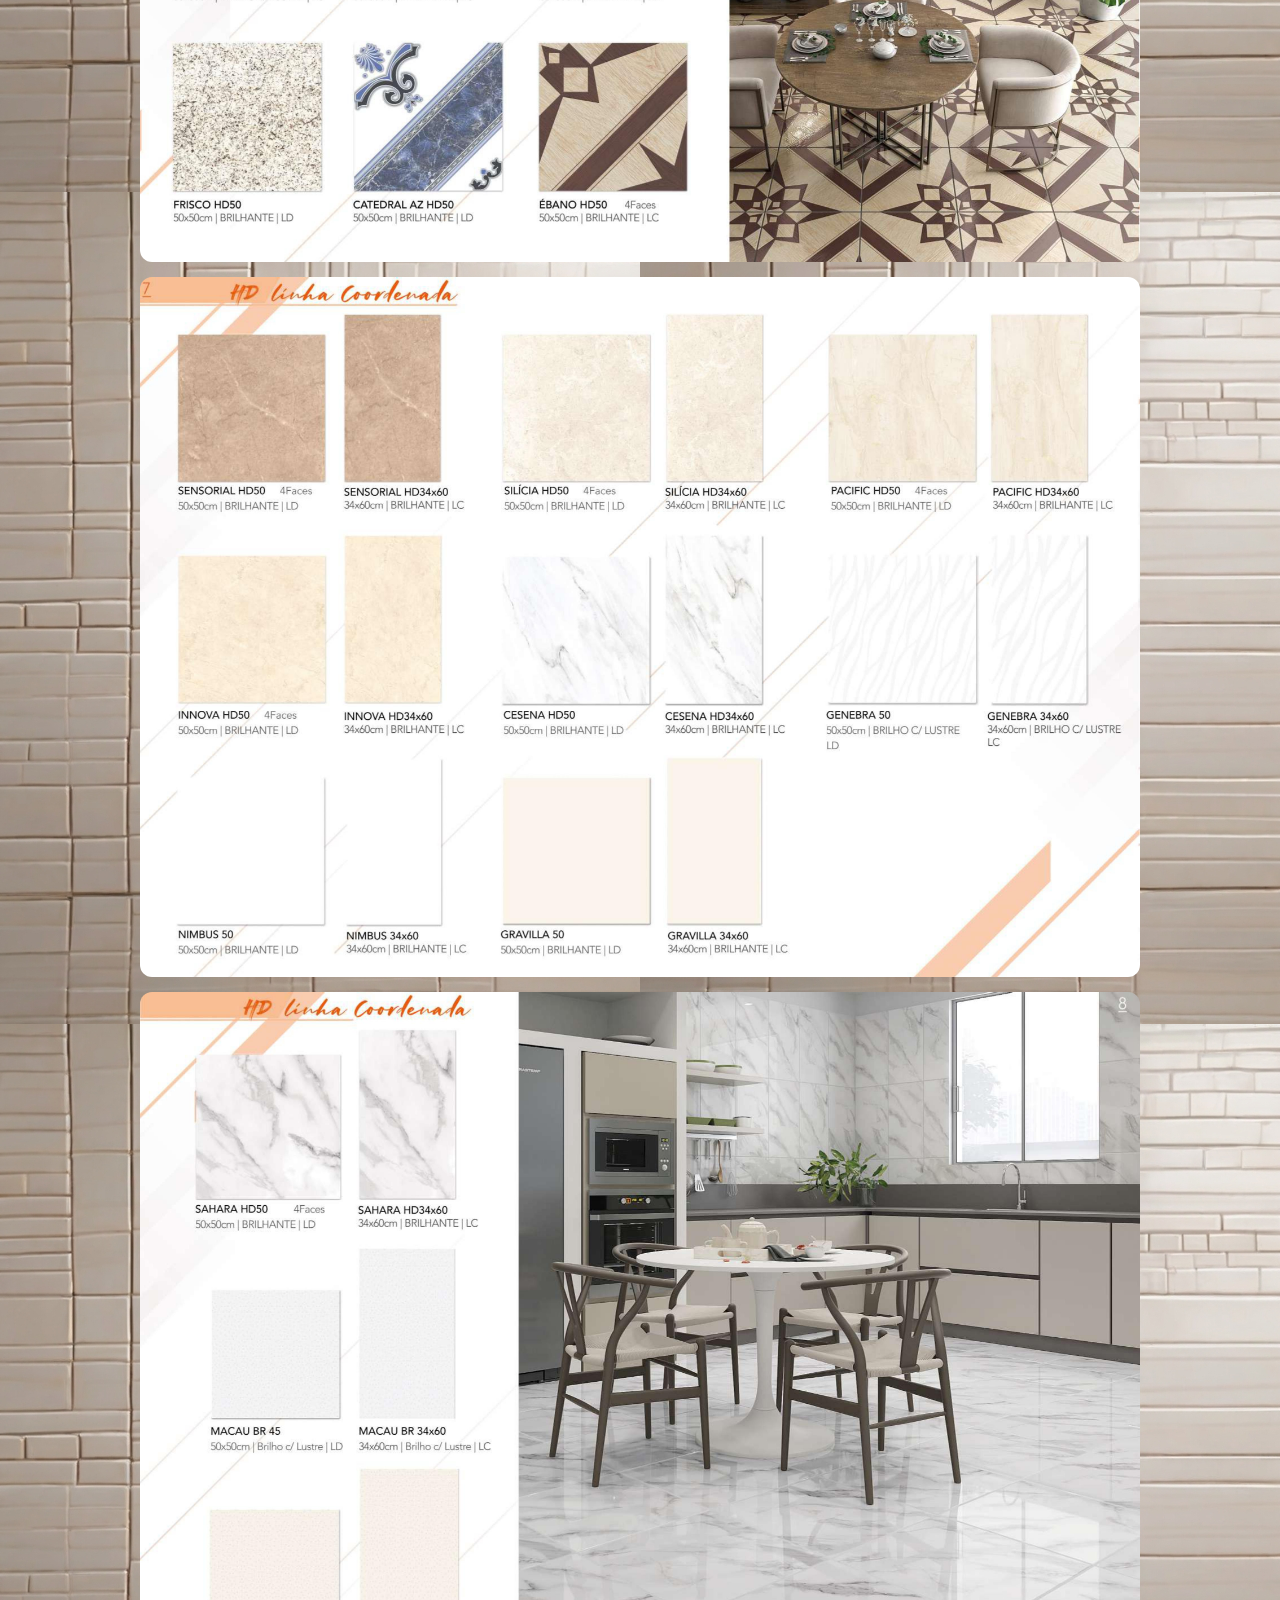
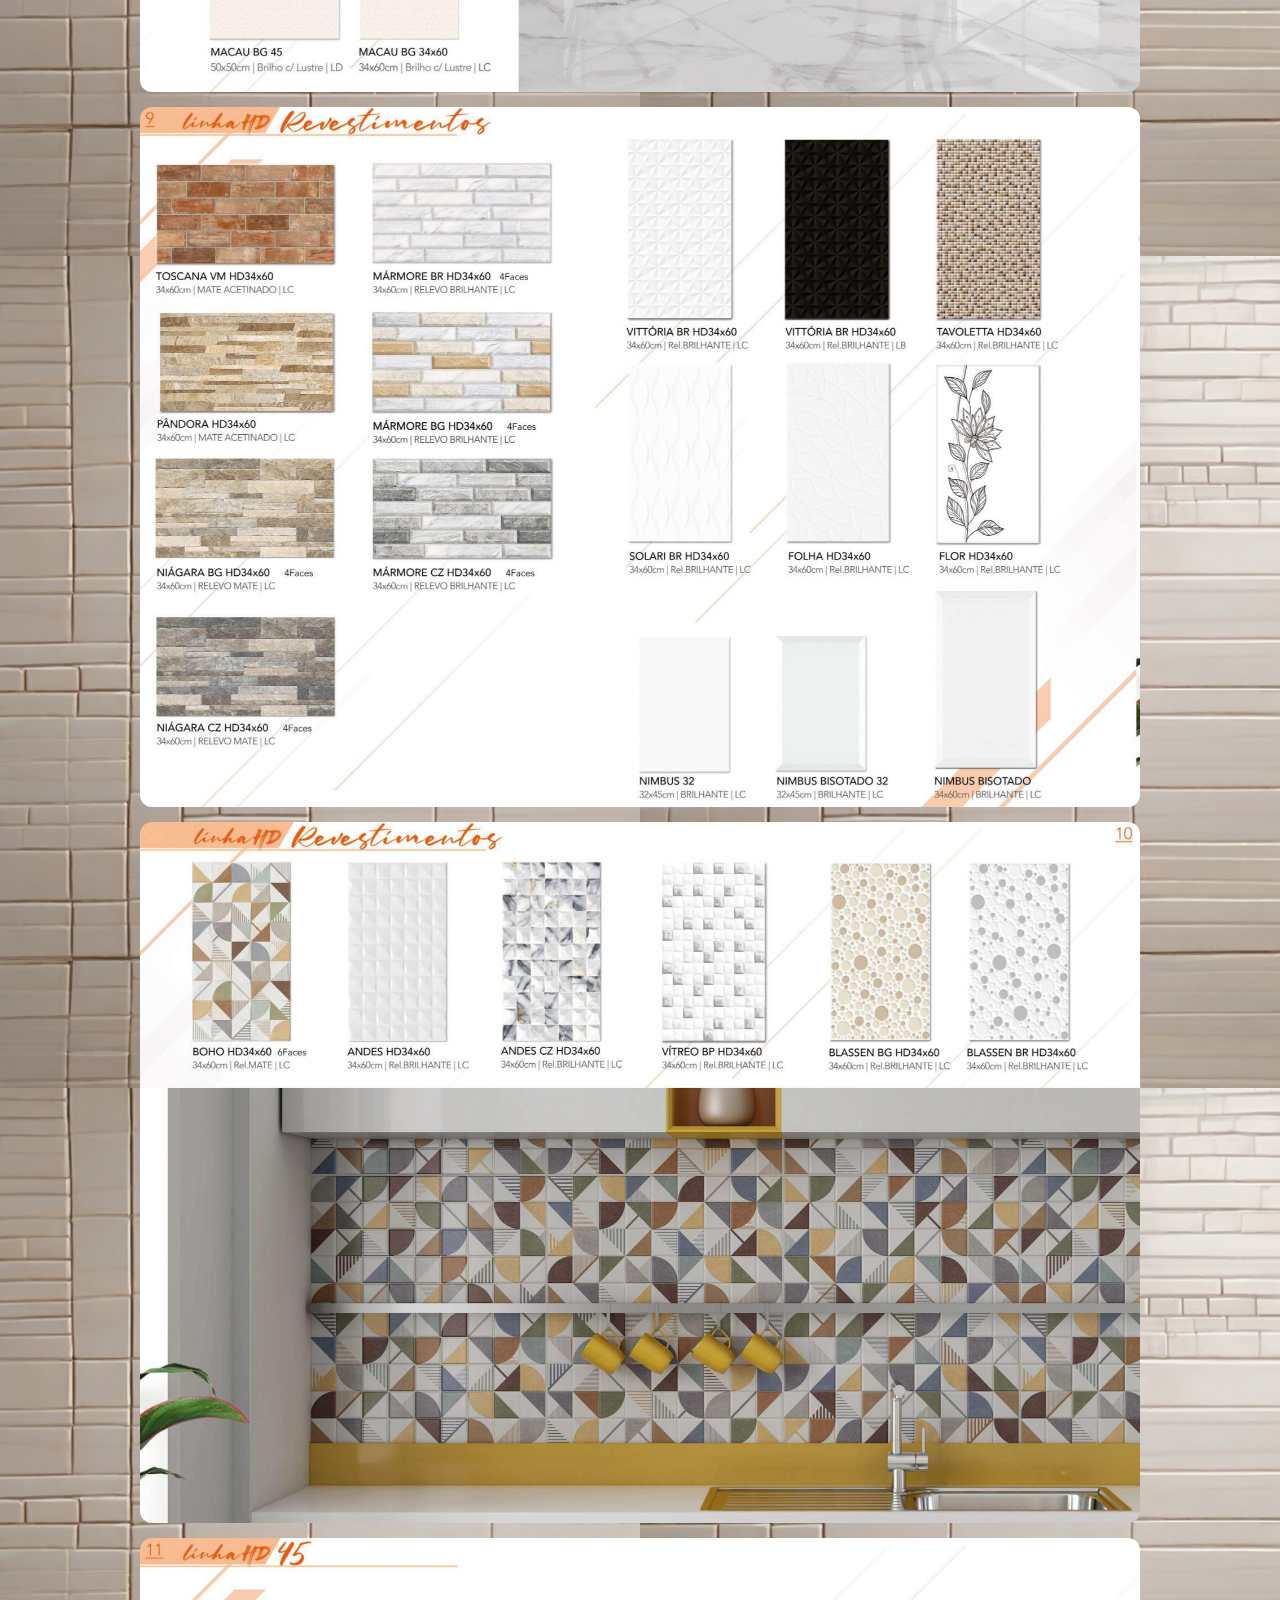
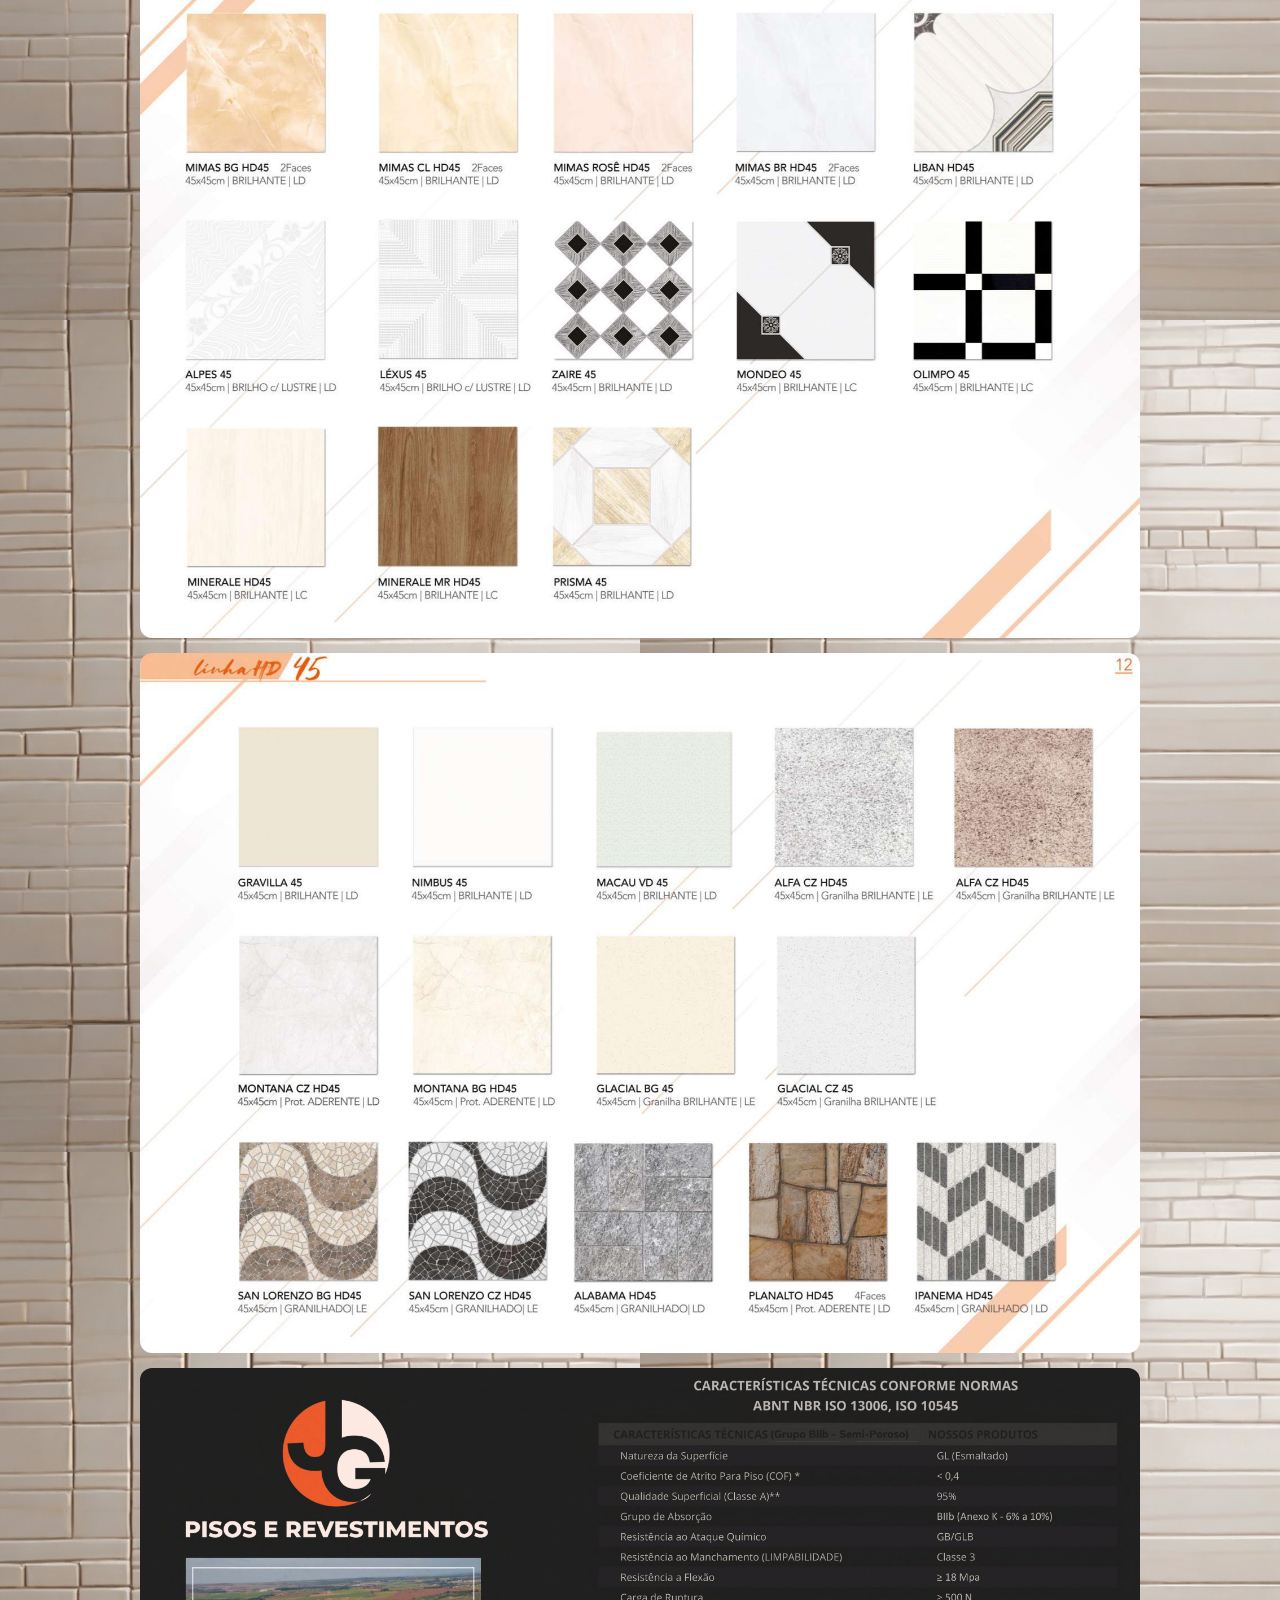
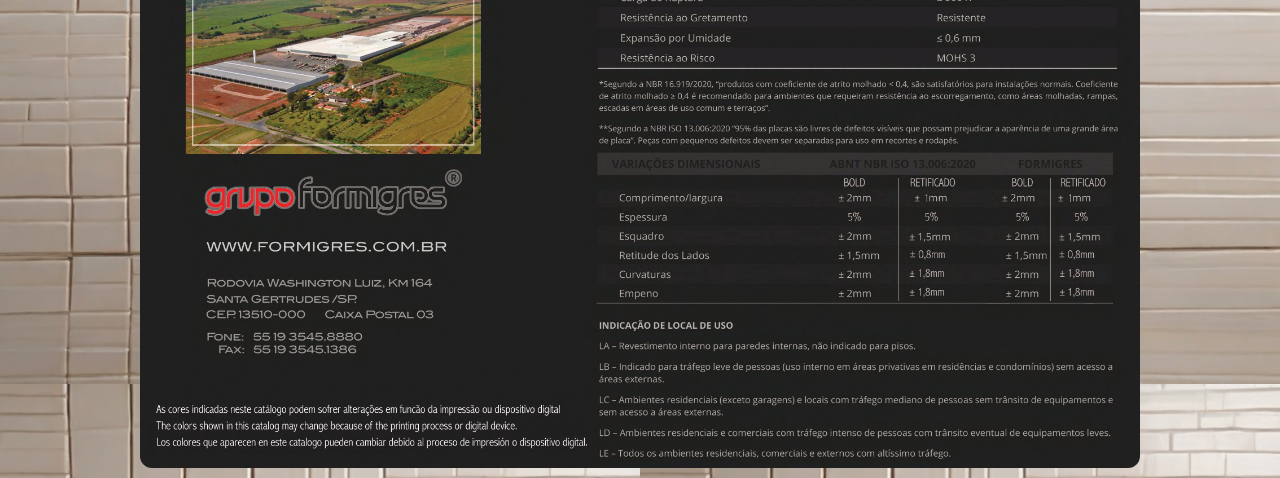
<file: Jg.html>
<!DOCTYPE html>
<html lang="en">
<head>
    <meta charset="UTF-8">
    <meta name="viewport" content="width=device-width, initial-scale=1.0">
    <title>JG</title>
    <link rel="stylesheet" href="./style.css">
</head>
<body>
    <div class="container">
        <div class="bar">
          <ul>
            <li><a href="./index.html">Home</a></li>
            <li><a href="https://wa.me/17981361713">Contato</a></li>
        </div>
        <div class="principal-jg">
            <img src="./fotos/fotos-JG/0001.jpg" alt="" id="Marcela-logo">
            <img src="./fotos/fotos-JG/0002.jpg" alt="" id="jg-logo">
            <img src="./fotos/fotos-JG/0003.jpg" alt="" id="jg-logo">
            <img src="./fotos/fotos-JG/0004.jpg" alt="" id="jg-logo">
            <img src="./fotos/fotos-JG/0005.jpg" alt="" id="jg-logo">
            <img src="./fotos/fotos-JG/0006.jpg" alt="" id="jg-logo">
            <img src="./fotos/fotos-JG/0007.jpg" alt="" id="jg-logo">
            <img src="./fotos/fotos-JG/0008.jpg" alt="" id="jg-logo">
            <img src="./fotos/fotos-JG/0009.jpg" alt="" id="jg-logo">
            <img src="./fotos/fotos-JG/0010.jpg" alt="" id="jg-logo">
            <img src="./fotos/fotos-JG/0011.jpg" alt="" id="jg-logo">
            <img src="./fotos/fotos-JG/0012.jpg" alt="" id="jg-logo">
            <img src="./fotos/fotos-JG/0013.jpg" alt="" id="jg-logo">
            <img src="./fotos/fotos-JG/0014.jpg" alt="" id="jg-logo">
        </div>
</body>
</html>
</file>
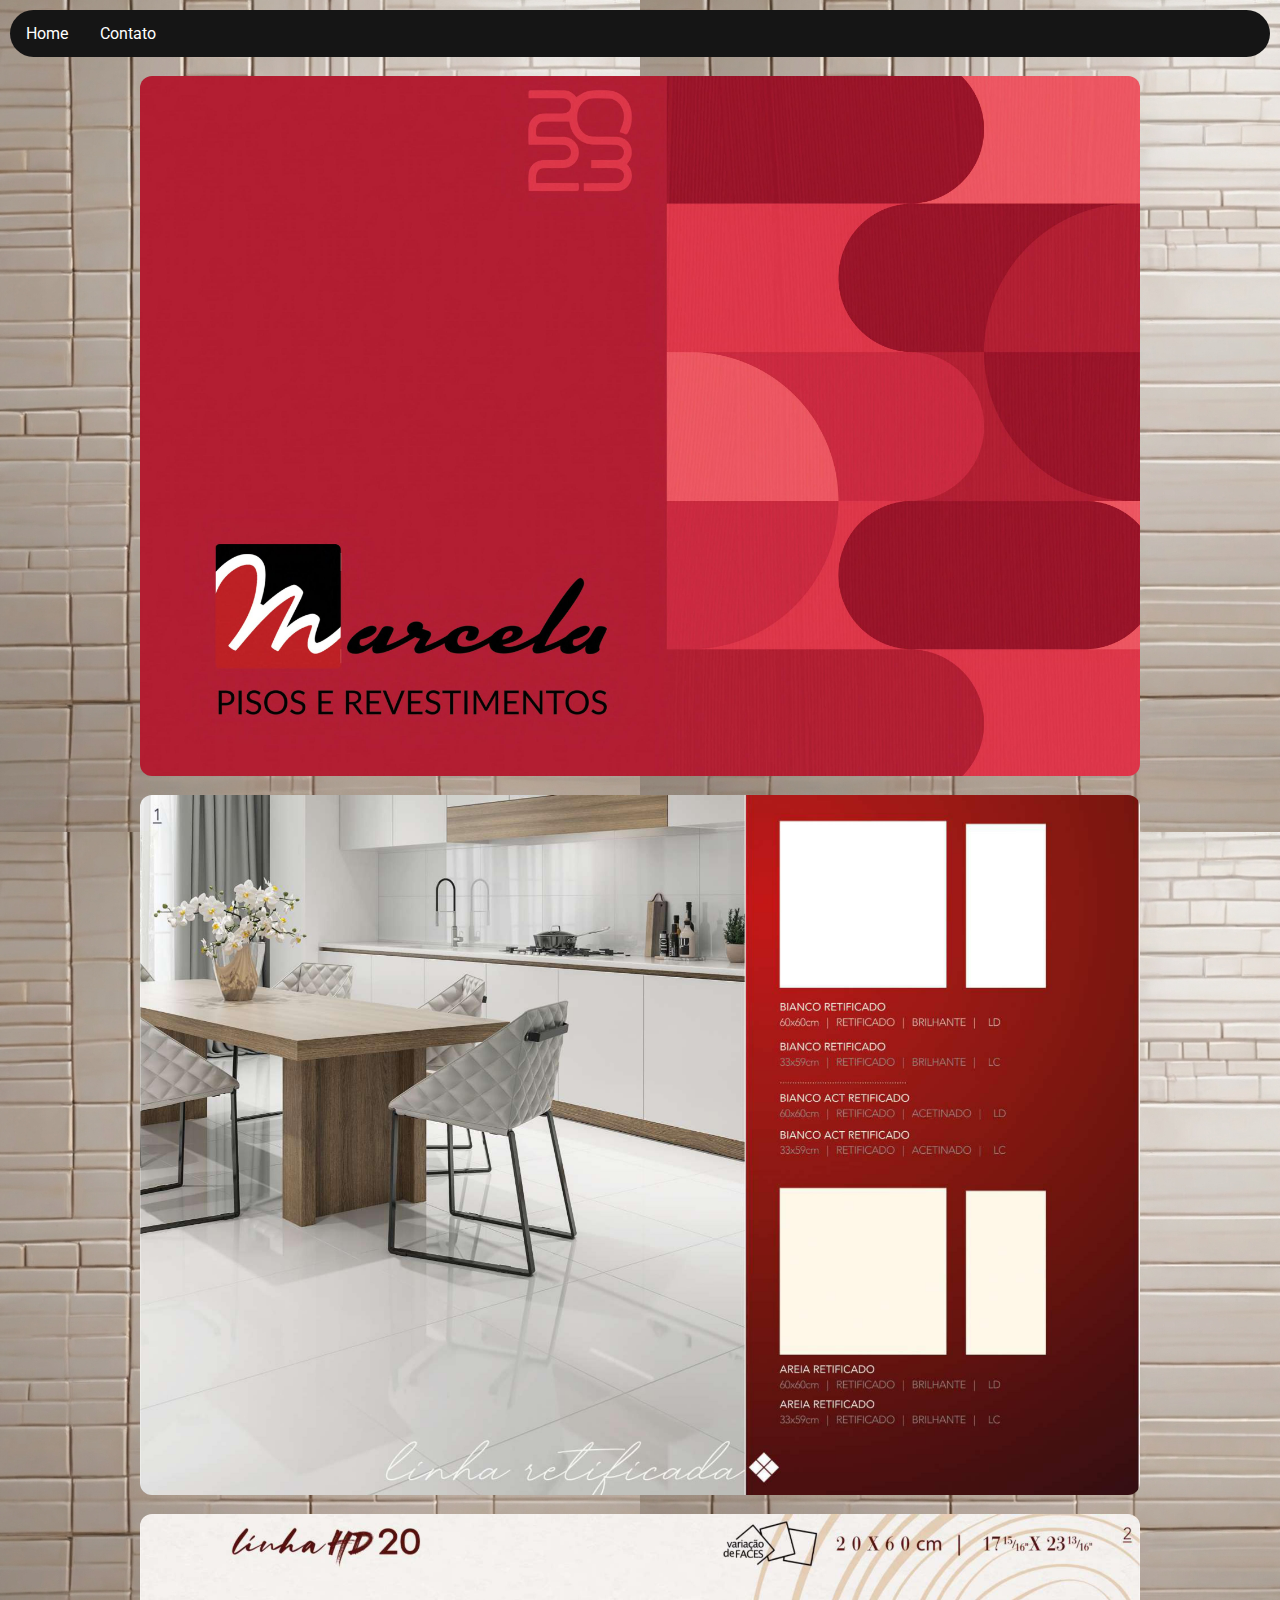
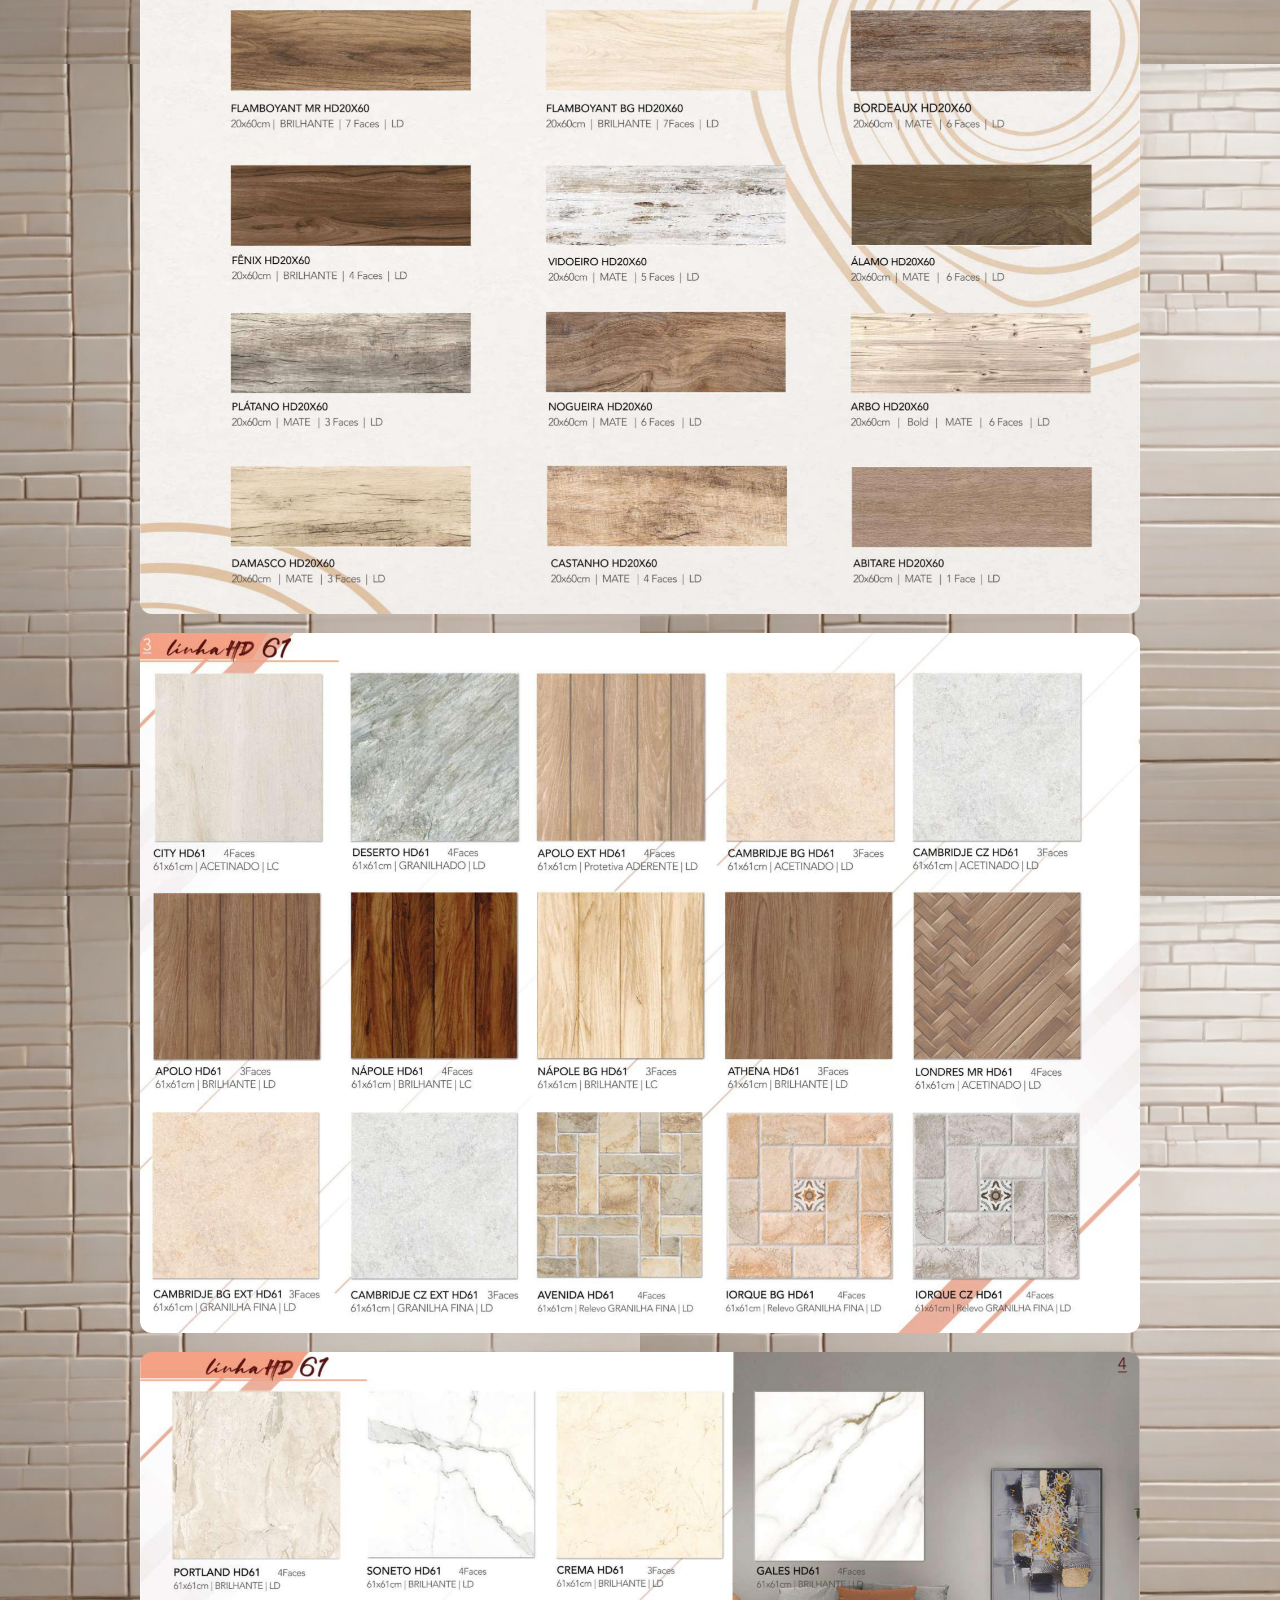
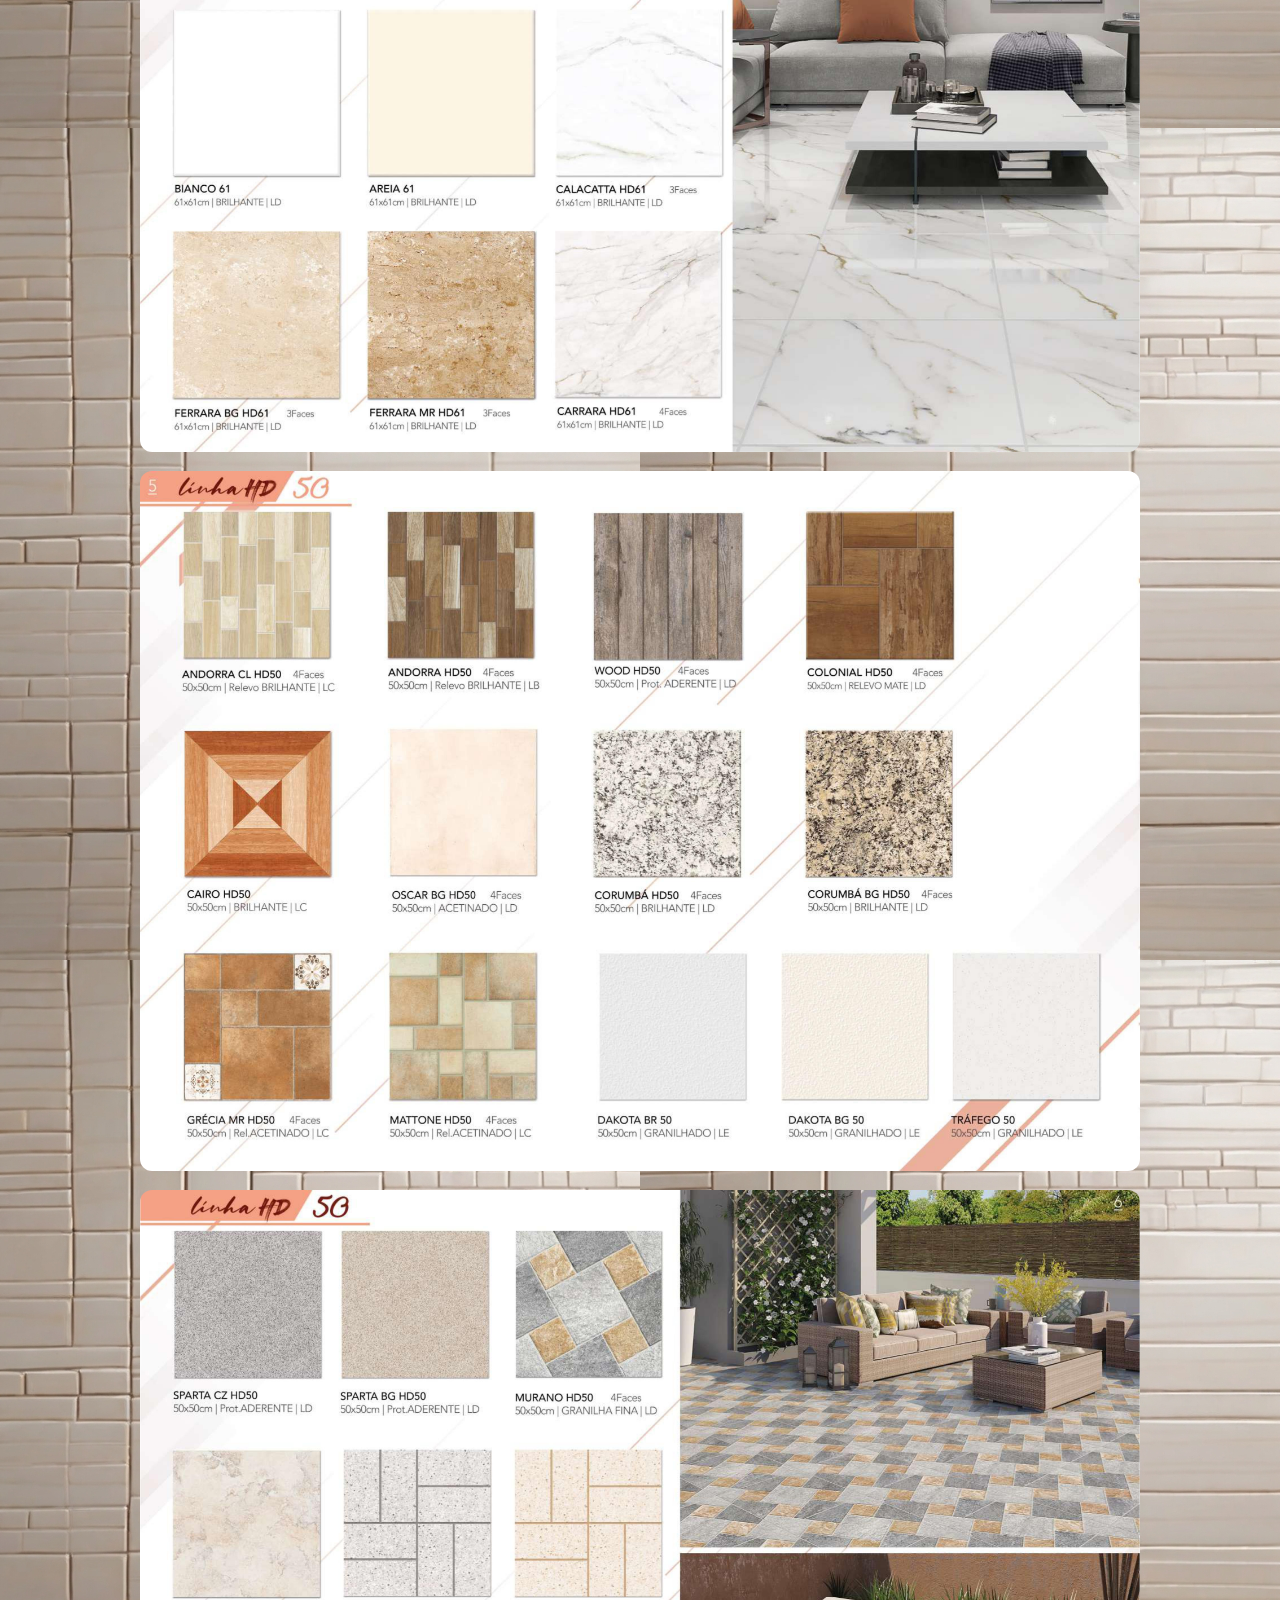
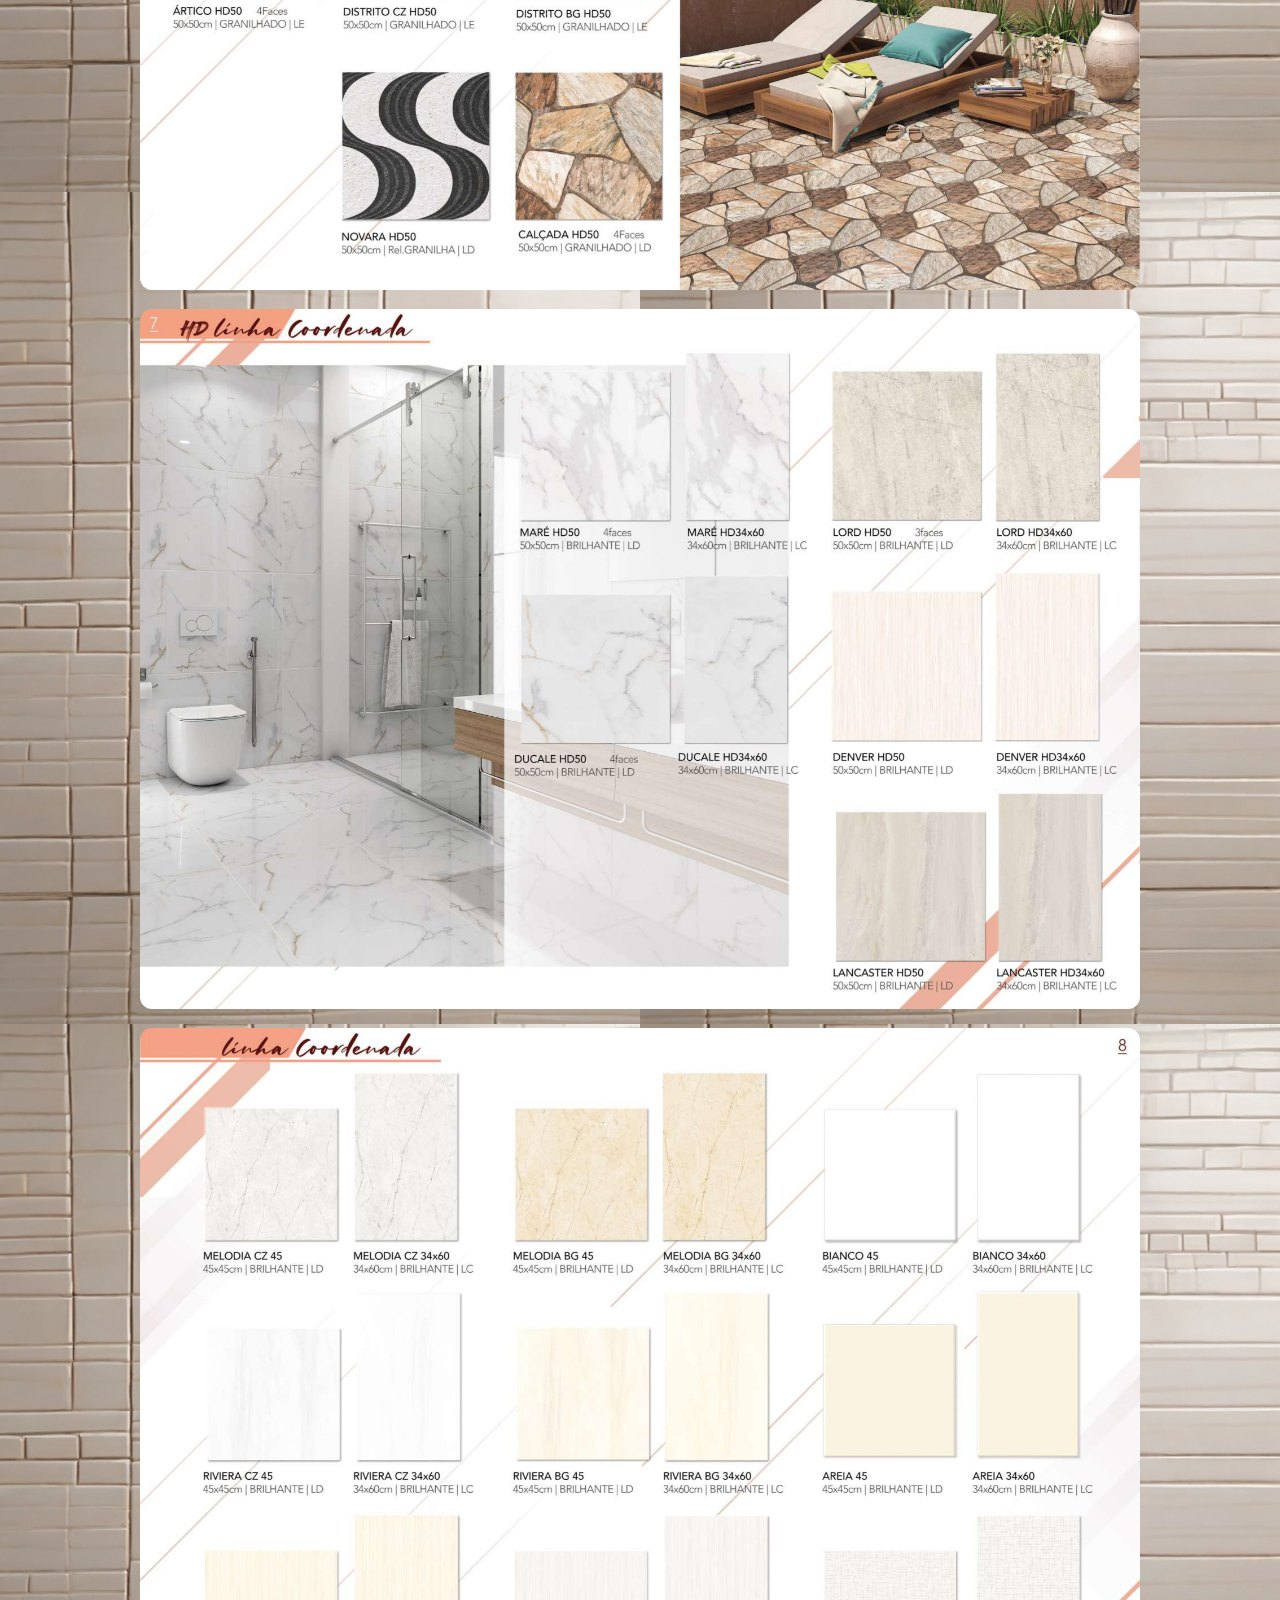
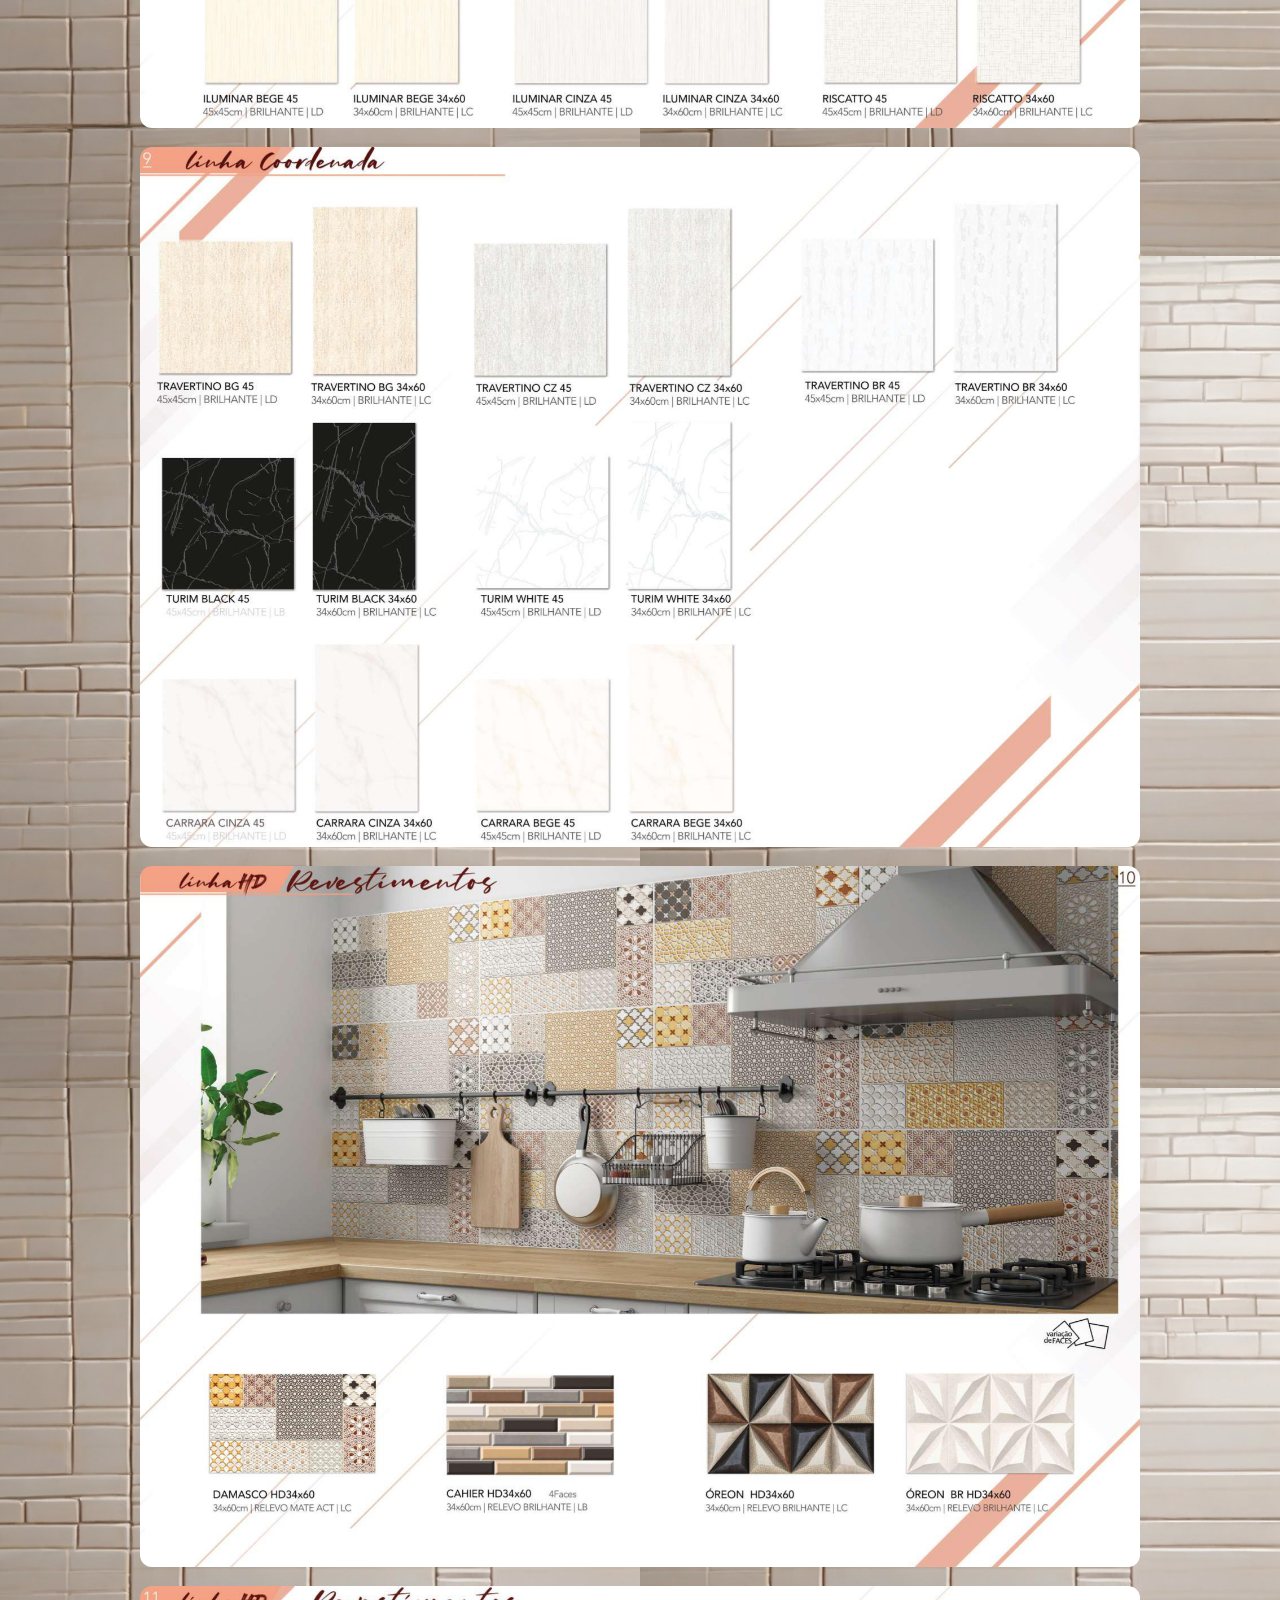
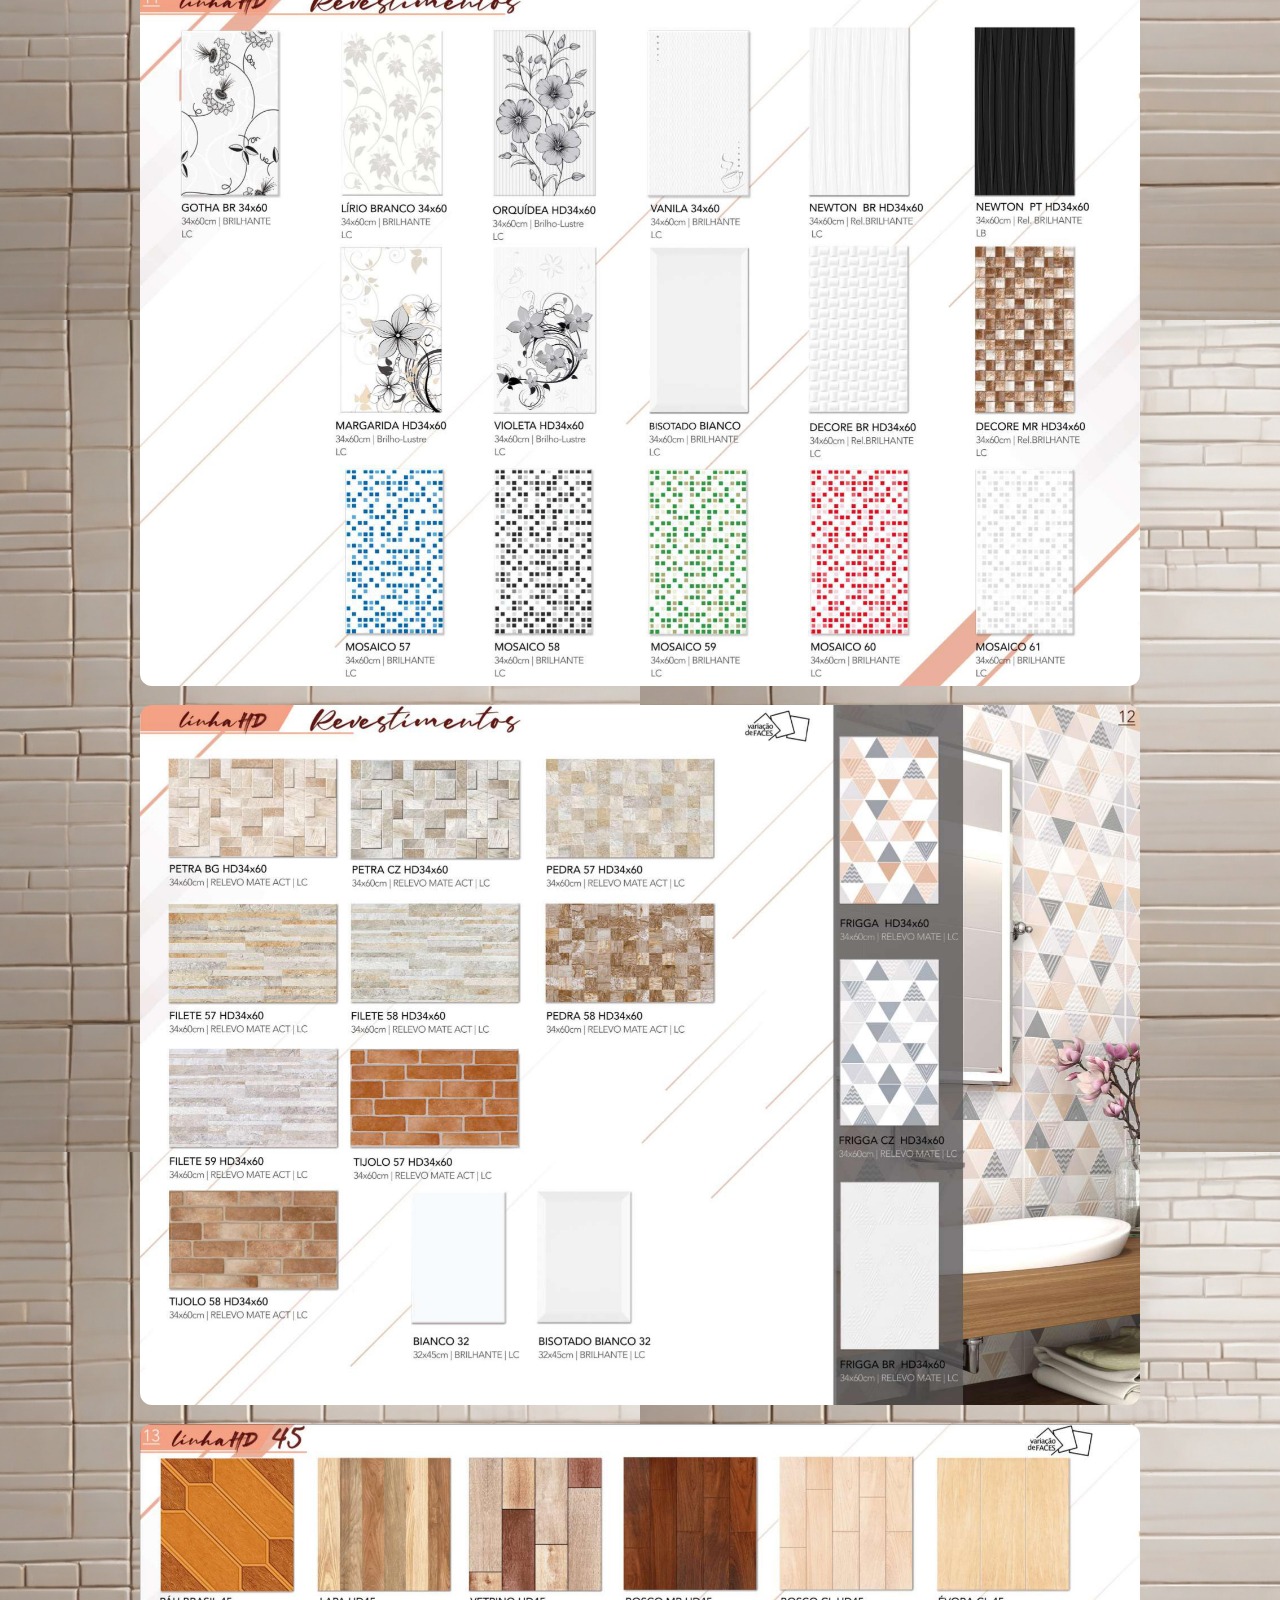
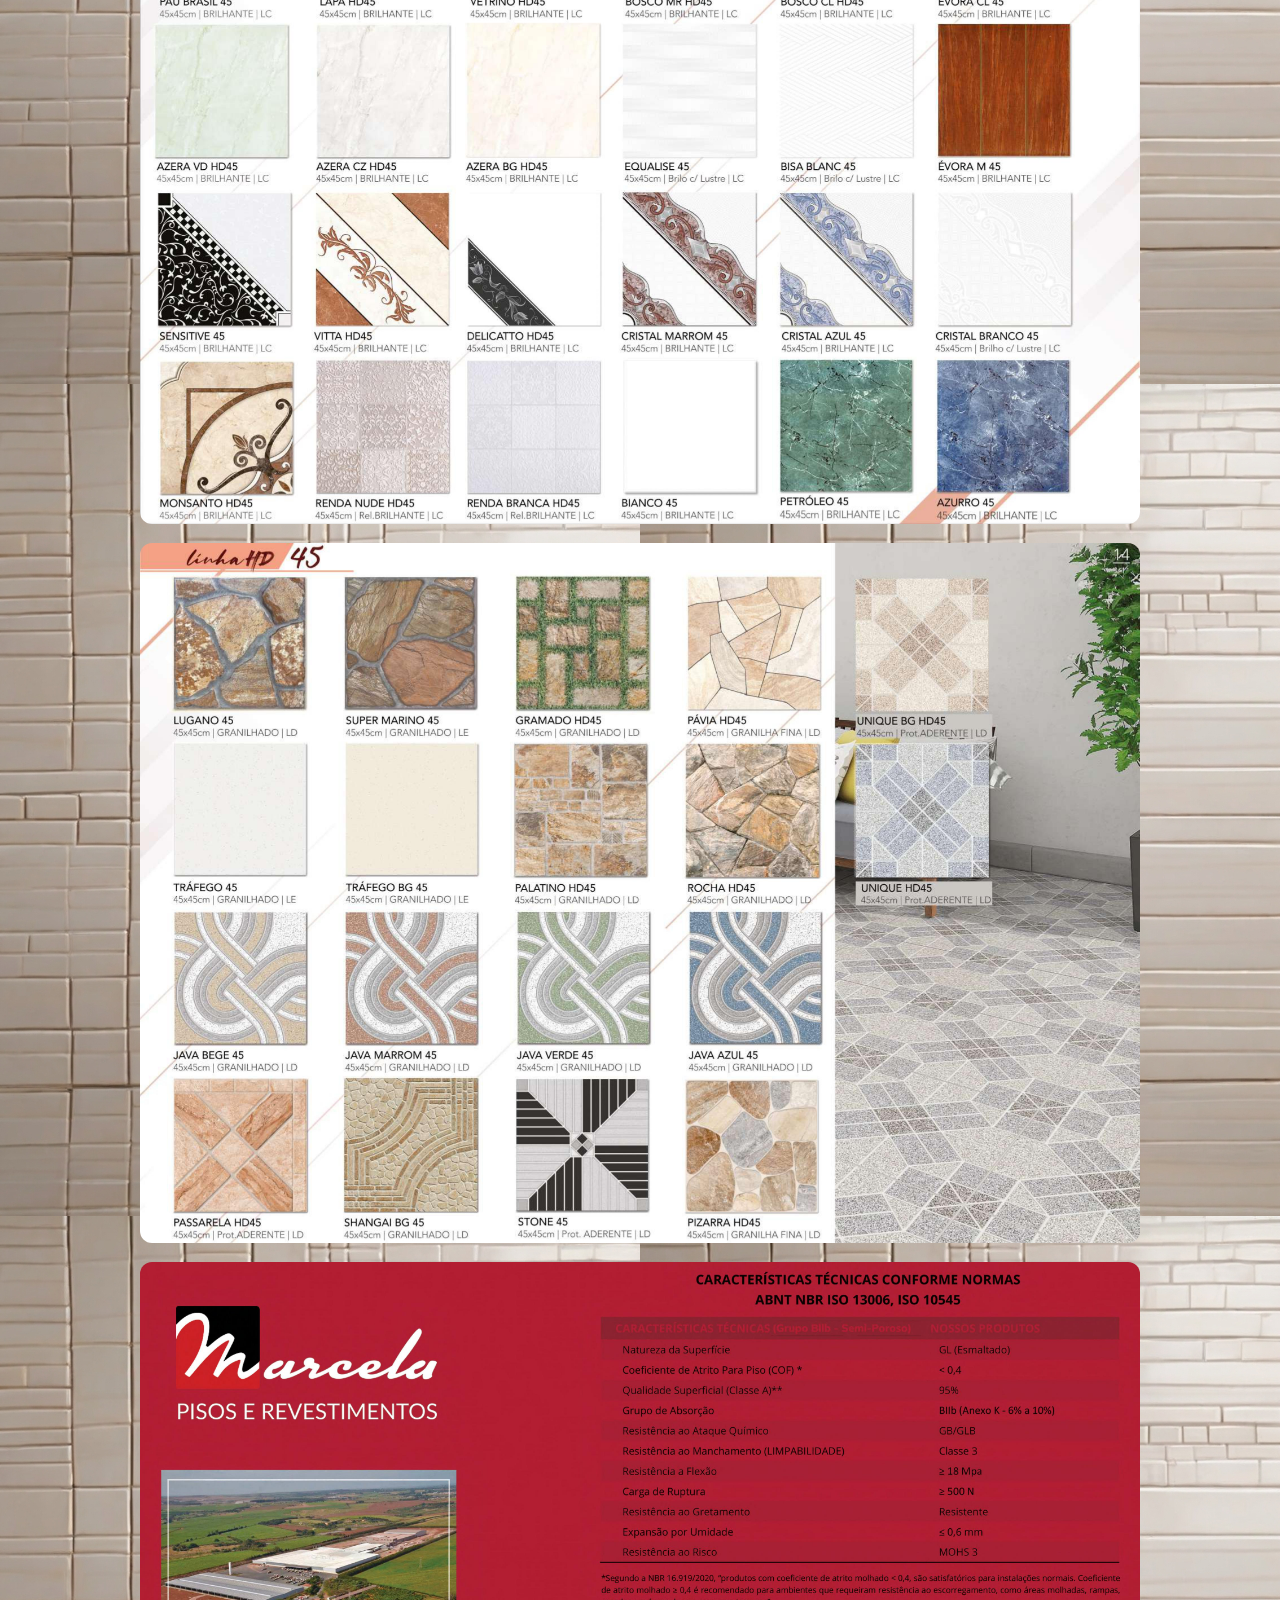
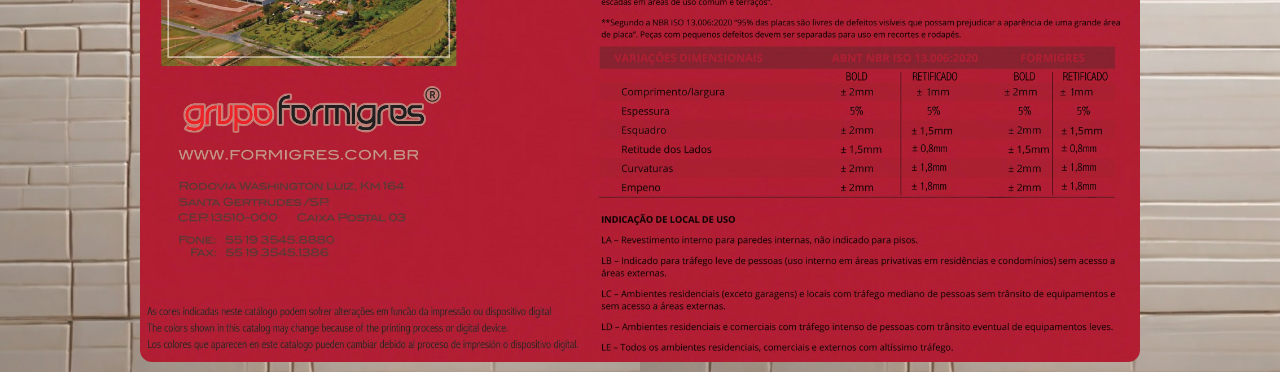
<file: Marcela.html>
<!DOCTYPE html>
<html lang="pt-br">
<head>
    <meta charset="UTF-8">
    <meta name="viewport" content="width=device-width, initial-scale=1.0">
    <title>Marcela</title>
    <link rel="stylesheet" href="./style.css">
</head>
<body>
    <div class="container">
        <div class="bar">
          <ul>
            <li><a href="./index.html">Home</a></li>
            <li><a href="https://wa.me/17981361713">Contato</a></li>
        </div>
        <div class="principal">
            <br><img src="./fotos/fotos-marcela/0001.jpg" alt="Marcela" id="Marcela-logo-1">
            <br><img src="./fotos/fotos-marcela/0006.jpg" alt="" id="Marcela-logo">
            <br><img src="./fotos/fotos-marcela/0008.jpg" alt="" id="Marcela-logo">
            <br><img src="./fotos/fotos-marcela/0009.jpg" alt="" id="Marcela-logo">
            <br><img src="./fotos/fotos-marcela/0010.jpg" alt="" id="Marcela-logo">
            <br><img src="./fotos/fotos-marcela/0011.jpg" alt="" id="Marcela-logo">
            <br><img src="./fotos/fotos-marcela/0012.jpg" alt="" id="Marcela-logo">
            <br><img src="./fotos/fotos-marcela/0013.jpg" alt="" id="Marcela-logo">
            <br><img src="./fotos/fotos-marcela/0014.jpg" alt="" id="Marcela-logo">
            <br><img src="./fotos/fotos-marcela/0015.jpg" alt="" id="Marcela-logo">
            <br><img src="./fotos/fotos-marcela/0016.jpg" alt="" id="Marcela-logo">
            <br><img src="./fotos/fotos-marcela/0017.jpg" alt="" id="Marcela-logo">
            <br><img src="./fotos/fotos-marcela/0018.jpg" alt="" id="Marcela-logo">
            <br><img src="./fotos/fotos-marcela/0019.jpg" alt="" id="Marcela-logo">
            <br><img src="./fotos/fotos-marcela/0020.jpg" alt="" id="Marcela-logo">
            <br><img src="./fotos/fotos-marcela/0021.jpg" alt="" id="Marcela-logo">

        </div>
</body>
</html>
</file>
<file: style.css>
@import url('https://fonts.googleapis.com/css2?family=Roboto:ital,wght@1,300&display=swap');

body {
    background-image: url(./fotos/Leonardo_Diffusion_XL_plano_de_fundo_para_site_de_vendas_de_pi_0.jpg);
    margin: 0;
    padding: 0;
    font-family: 'Roboto', sans-serif;
}

.container {
    padding: 10px;
    box-sizing: border-box;
}

.bar {
    background-color: rgb(21, 21, 21);
    overflow: hidden;
    border-radius: 25px; /* Adicionando borda arredondada */
}

.bar ul {
    margin: 0;
    padding: 0;
    list-style-type: none;
}

.bar li {
    display: block;
    float: left;
}

.bar li a {
    display: block;
    color: white;
    padding: 14px 16px;
    text-decoration: none;
    border-radius: 8px;
    margin-left: 0;
}



.bar li{
    margin-left: 0px;
}

.cont {
    border-radius: 15px;
    background-color: rgb(28, 28, 28);
    text-align: center;
    font-size: 25px;
    color: #CCCCCC;
    padding: 20px;
    margin: 5px;
}

.empresas {
    text-align: center;
    margin-top: 10px;
    background-color: rgb(28, 28, 28);
    border-radius: 15px;
    padding: 20px;
    margin: 5px;
}

.empresas h3 {
    color: #CCCCCC;
    font-family: 'Roboto', sans-serif;
}

.empresas ul {
    padding: 0;
}

.empresas li {
    list-style-type: none;
    display: inline-block;
    margin: 0 10px;
}

.empresas img {
    height: auto;
    width: 100%;
    max-width: 150px;
    border-radius: 10px;
}

.principal img, .principal-for img, .principal-jg img {
    border-radius: 12px;
    width: 100%;
    max-width: 1000px;
    height: auto;
}

img {
    display: block;
    margin: 0 auto;
}

#formigres{
    height: 100px;
    width: 150px;
}


@media only screen and (max-width: 600px) {
    .bar li {
        float: none;
        width: 100%;
    }

    .bar li a {
        text-align: center;
        width: 100%;
        box-sizing: border-box;
    }

    .empresas li {
        display: block;
        margin: 0;
        text-align: center;
    }

    .empresas img {
        max-width: 100%;
        margin-top: 10px;
    }

    .principal img, .principal-for img, .principal-jg img {
        max-width: 100%;
    }

    #titulo{
        font-size: 35px;
        padding: 1px;
    }


}

.principal-for img, .principal-jg img{
    margin-top: 15px;
}

#formigres:hover{
    box-shadow: 3px 3px 3px black;
}
</file>
